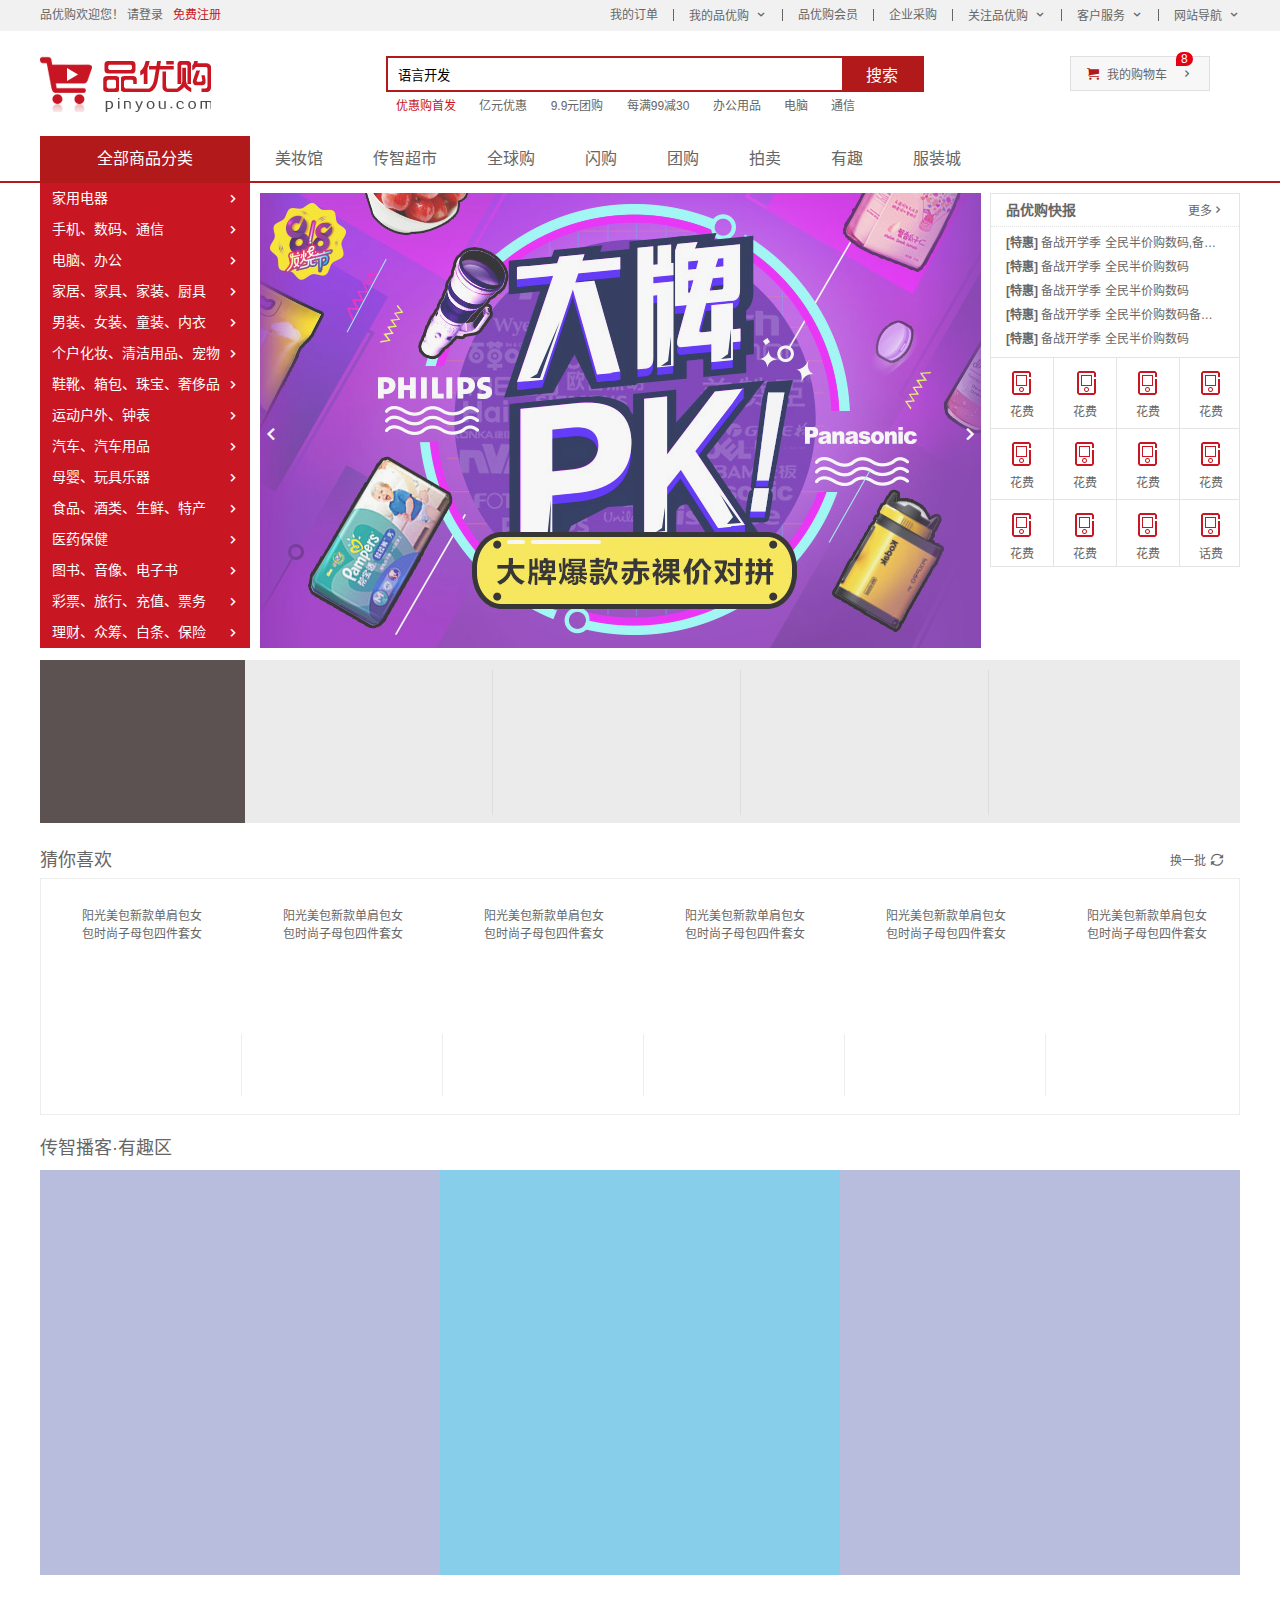
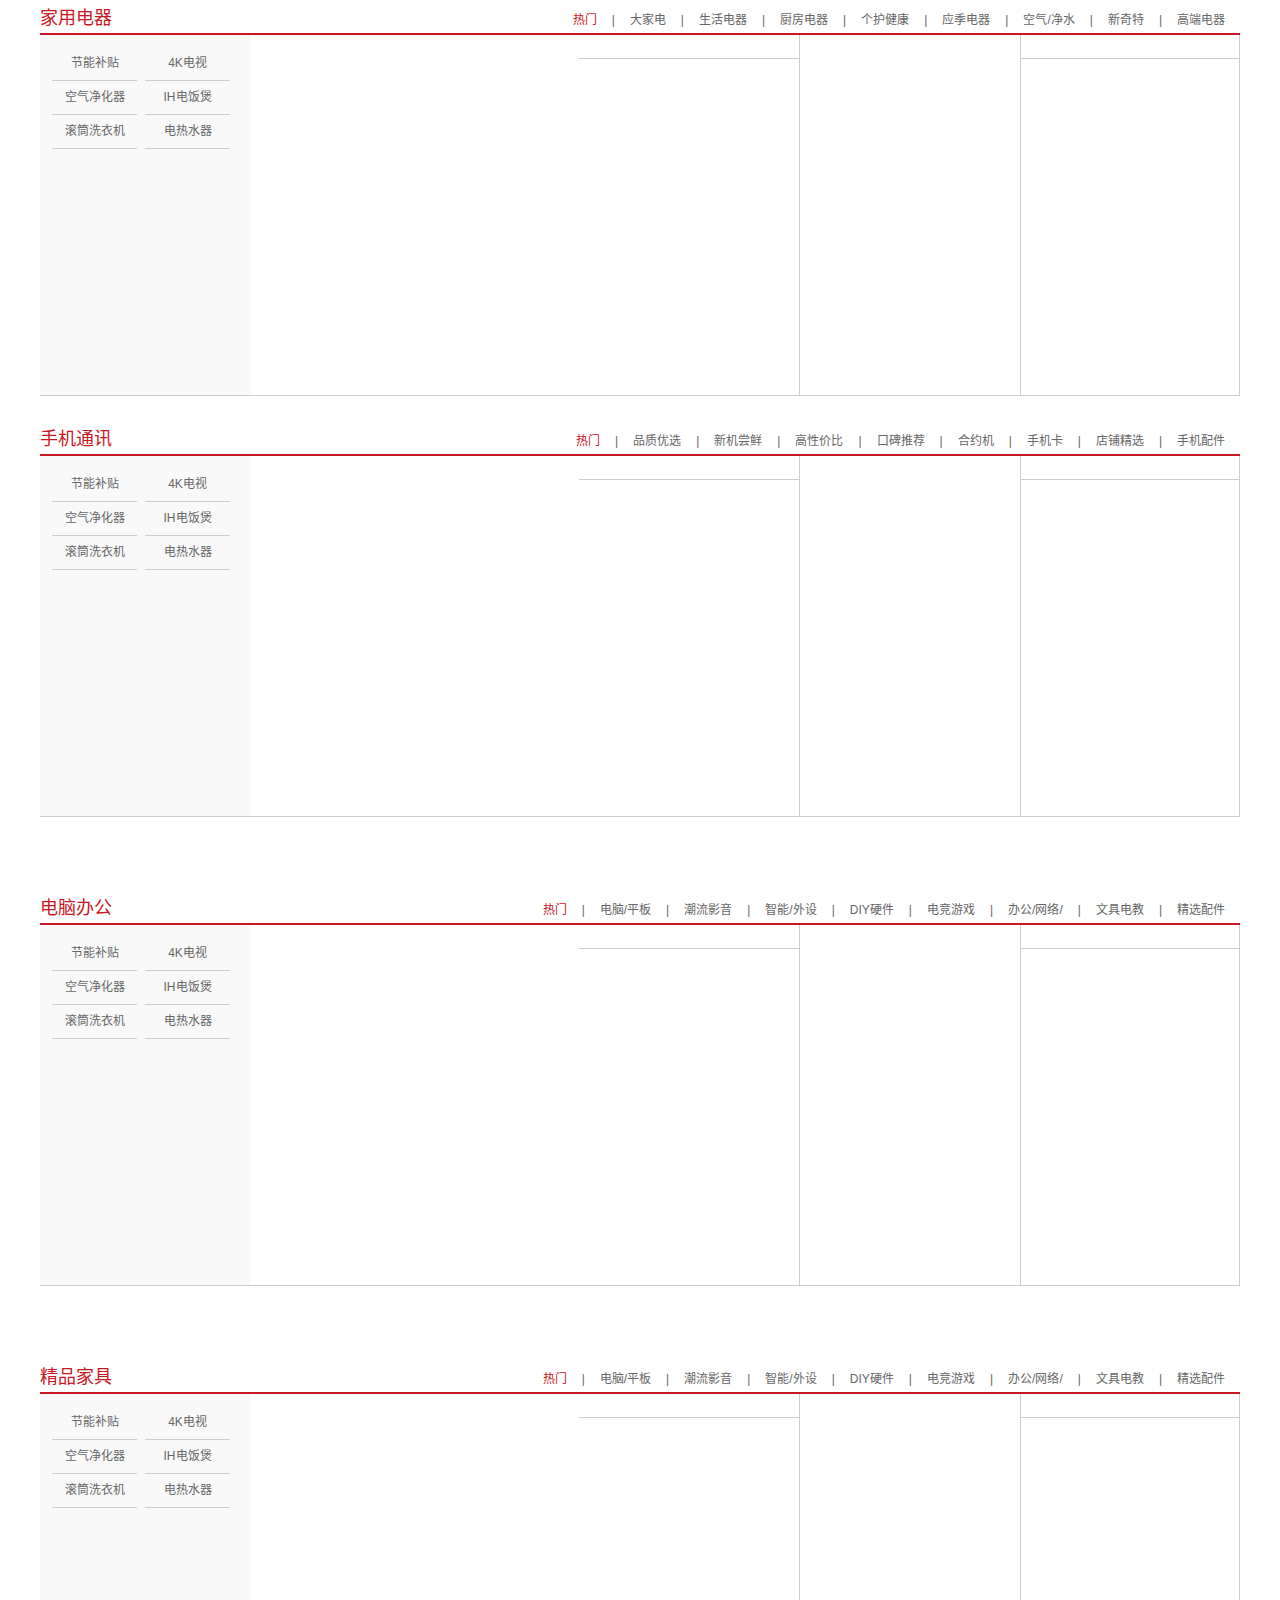
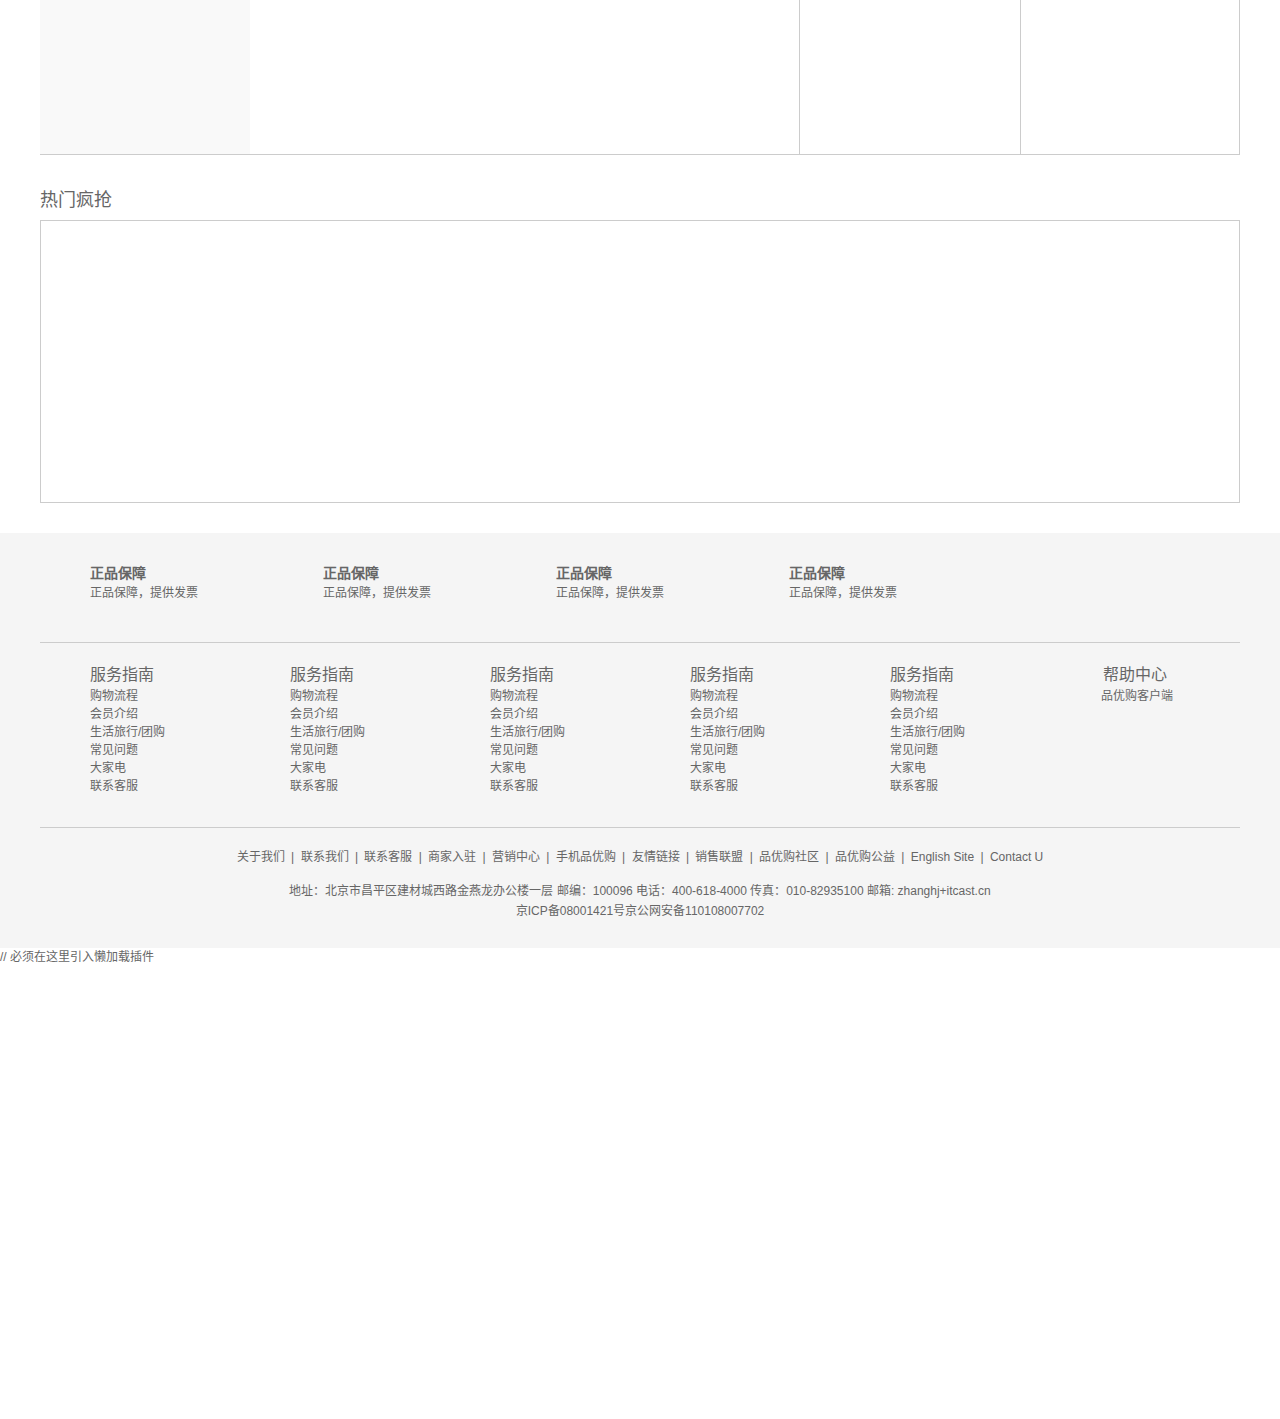
<file: shopping/index.html>
<!DOCTYPE html>
<html lang="zh-CN">
	<head>
		<meta charset="UTF-8" />
		<meta http-equiv="X-UA-Compatible" content="IE=edge" />
		<meta name="viewport" content="width=device-width, initial-scale=1.0" />
		<title>品优购商城-综合网购首选-正品低价、品质保障、配送及时、轻松购物！</title>
		<!-- 网站说明 -->
		<meta
			name="description"
			content="品优购商城-专业的综合网上购物商城,销售家电、数码通讯、电脑、家居百货、服装服饰、母婴、图书、食品等数万个品牌优质商品.便捷、诚信的服务，为您提供愉悦的网上购物体验!"
		/>
		<!-- 关键字 -->
		<meta
			name=" keywords"
			content="网上购物,网上商城,手机,笔记本,电脑,MP3,CD,VCD,DV,相机,数码,配
      件,手表,存储卡,京东"
		/>
		<!-- 引入favicon图标 -->
		<link rel="shortcut icon" href=" favicon.ico" />
		<!-- 引入我们初始化样式文件 -->
		<link rel="stylesheet" href="css/base.css" />
		<!-- 引入我们的公共的样式 -->
		<link rel="stylesheet" href="css/common.css" />
		<!-- 引入我们index.css文件 -->
		<link rel="stylesheet" href="css/index.css" />
		<script src="js/jquery.min.js"></script>
		<script src="js/index.js"></script>
	</head>
	<body>
		<!-- 快捷导航模块开始 -->
		<section class="shortcut">
			<div class="w">
				<div class="fl">
					<ul>
						<li>品优购欢迎您！&nbsp;</li>
						<li>
							<a href="login.html">请登录</a> &nbsp;
							<a href="register.html" class="style_red">免费注册</a>
						</li>
					</ul>
				</div>
				<div class="fr">
					<ul>
						<li>我的订单</li>
						<li></li>
						<li class="arrow-icon">我的品优购</li>
						<li></li>
						<li>品优购会员</li>
						<li></li>
						<li>企业采购</li>
						<li></li>
						<li class="arrow-icon">关注品优购</li>
						<li></li>
						<li class="arrow-icon">客户服务</li>
						<li></li>
						<li class="arrow-icon">网站导航</li>
					</ul>
				</div>
			</div>
		</section>
		<!-- 快捷导航模块结束 -->
		<!-- 头部header模块制作开始 -->
		<header class="header w">
			<!-- logo模块 -->
			<div class="logo">
				<h1><a href="index.html" title="品优购商城">品优购商城</a></h1>
			</div>
			<!-- search搜索模块 -->
			<div class="search">
				<input type="search" name="" id="search" value="语言开发" />
				<button>搜索</button>
			</div>
			<!-- hotwords模块制作 -->
			<div class="hotwords">
				<a href="#" class="style_red">优惠购首发</a>
				<a href="#">亿元优惠</a>
				<a href="#">9.9元团购</a>
				<a href="#">每满99减30</a>
				<a href="#">办公用品</a>
				<a href="#">电脑</a>
				<a href="#">通信</a>
			</div>
			<!-- 购物车模块 -->
			<div class="shopcar">
				我的购物车
				<i class="count">8</i>
			</div>
		</header>
		<!-- 头部header模块制作结束 -->
		<!-- nav模块制作开始 -->
		<nav class="nav">
			<div class="w">
				<div class="dropdown">
					<div class="dt">全部商品分类</div>
					<div class="dd">
						<ul>
							<li><a href="#">家用电器</a></li>
							<li><a href="list.html">手机、</a><a href="#">数码、</a><a href="#">通信</a></li>
							<li><a href="#">电脑、办公</a></li>
							<li><a href="#">家居、家具、家装、厨具</a></li>
							<li><a href="#">男装、女装、童装、内衣</a></li>
							<li><a href="#">个户化妆、清洁用品、宠物</a></li>
							<li><a href="#">鞋靴、箱包、珠宝、奢侈品</a></li>
							<li><a href="#">运动户外、钟表</a></li>
							<li><a href="#">汽车、汽车用品</a></li>
							<li><a href="#">母婴、玩具乐器</a></li>
							<li><a href="#">食品、酒类、生鲜、特产</a></li>
							<li><a href="#">医药保健</a></li>
							<li><a href="#">图书、音像、电子书</a></li>
							<li><a href="#">彩票、旅行、充值、票务</a></li>
							<li><a href="#">理财、众筹、白条、保险</a></li>
						</ul>
					</div>
				</div>
				<div class="navitems">
					<ul>
						<li><a href="#">美妆馆 </a></li>
						<li><a href="#">传智超市</a></li>
						<li><a href="#">全球购</a></li>
						<li><a href="#">闪购</a></li>
						<li><a href="#">团购</a></li>
						<li><a href="#">拍卖</a></li>
						<li><a href="#">有趣</a></li>
						<li><a href="#">服装城</a></li>
					</ul>
				</div>
			</div>
		</nav>
		<!-- nav模块制作结束 -->
		<!-- 首页专有模块 main start -->
		<div class="w">
			<div class="main">
				<div class="focus">
					<ul>
						<li><img data-lazy-src="upload/focus.png" alt="" /></li>
					</ul>
				</div>
				<div class="newsflash">
					<div class="news">
						<div class="news-hd">
							<h5>品优购快报</h5>
							<a href="#" class="more">更多</a>
						</div>
						<div class="news-bd">
							<ul>
								<li>
									<ba href="#"><strong>[特惠]</strong> 备战开学季 全民半价购数码,备战开学季 全民半价购数码</ba>
								</li>
								<li>
									<ba href="#"><strong>[特惠]</strong> 备战开学季 全民半价购数码</ba>
								</li>
								<li>
									<ba href="#"><strong>[特惠]</strong> 备战开学季 全民半价购数码</ba>
								</li>
								<li>
									<ba href="#"><strong>[特惠]</strong> 备战开学季 全民半价购数码备战开学季 全民半价购数码</ba>
								</li>
								<li>
									<ba href="#"><strong>[特惠]</strong> 备战开学季 全民半价购数码</ba>
								</li>
							</ul>
						</div>
					</div>
					<div class="lifeservice">
						<ul>
							<li>
								<i></i>
								<p>花费</p>
							</li>
							<li>
								<img data-lazy-src="images/down.jpg" alt="" />
								<i></i>
								<p>花费</p>
							</li>
							<li>
								<i></i>
								<p>花费</p>
							</li>
							<li>
								<i></i>
								<p>花费</p>
							</li>
							<li>
								<i></i>
								<p>花费</p>
							</li>
							<li>
								<i></i>
								<p>花费</p>
							</li>
							<li>
								<i></i>
								<p>花费</p>
							</li>
							<li>
								<i></i>
								<p>花费</p>
							</li>
							<li>
								<i></i>
								<p>花费</p>
							</li>
							<li>
								<i></i>
								<p>花费</p>
							</li>
							<li>
								<i></i>
								<p>花费</p>
							</li>
							<li>
								<i></i>
								<p>话费</p>
							</li>
						</ul>
					</div>
					<div class="bargain">
						<img data-lazy-src="upload/bargain_03.jpg" alt="" />
					</div>
				</div>
			</div>
		</div>
		<!-- 首页专有模块 main end -->
		<!-- 推荐模块制作 start -->
		<div class="w recom">
			<div class="recom_hd">
				<img data-lazy-src="images/recom.png" alt="" />
			</div>
			<div class="recom_bd">
				<ul>
					<li><img data-lazy-src="upload/recom_o3.png" alt="" /></li>
					<li><img data-lazy-src="upload/recom_o3.png" alt="" /></li>
					<li><img data-lazy-src="upload/recom_o3.png" alt="" /></li>
					<li><img data-lazy-src="upload/recom_o3.png" alt="" /></li>
				</ul>
			</div>
		</div>
		<!-- 推荐模块制作 end -->
		<!-- 猜你喜欢模块制作 start -->
		<div class="w likes">
			<div class="likes_hd">
				<h5>猜你喜欢</h5>
				<a href="#">换一批</a>
			</div>
			<div class="likes_bd">
				<ul>
					<li>
						<img data-lazy-src="upload/likes_01.png" alt="" />
						<p>阳光美包新款单肩包女<br />包时尚子母包四件套女</p>
						<img data-lazy-src="upload/price.png" class="price" alt="" />
					</li>
					<li>
						<img data-lazy-src="upload/likes_01.png" alt="" />
						<p>阳光美包新款单肩包女<br />包时尚子母包四件套女</p>
						<img data-lazy-src="upload/price.png" class="price" alt="" />
					</li>
					<li>
						<img data-lazy-src="upload/likes_01.png" alt="" />
						<p>阳光美包新款单肩包女<br />包时尚子母包四件套女</p>
						<img data-lazy-src="upload/price.png" class="price" alt="" />
					</li>
					<li>
						<img data-lazy-src="upload/likes_01.png" alt="" />
						<p>阳光美包新款单肩包女<br />包时尚子母包四件套女</p>
						<img data-lazy-src="upload/price.png" class="price" alt="" />
					</li>
					<li>
						<img data-lazy-src="upload/likes_01.png" alt="" />
						<p>阳光美包新款单肩包女<br />包时尚子母包四件套女</p>
						<img data-lazy-src="upload/price.png" class="price" alt="" />
					</li>
					<li>
						<img data-lazy-src="upload/likes_01.png" alt="" />
						<p>阳光美包新款单肩包女<br />包时尚子母包四件套女</p>
						<img data-lazy-src="upload/price.png" class="price" alt="" />
					</li>
				</ul>
			</div>
		</div>
		<!-- 猜你喜欢模块制作 end -->
		<!-- 兴趣区制作 start -->
		<div class="w intere">
			<div class="intere_hd">
				<p>传智播客·有趣区</p>
			</div>
			<div class="intere_bd">
				<ul>
					<li>
						<img data-lazy-src="upload/intere_01.png" alt="" />
					</li>
					<li>
						<img data-lazy-src="upload/intere_01.png" alt="" />
					</li>
					<li>
						<img data-lazy-src="upload/intere_01.png" alt="" />
					</li>
				</ul>
			</div>
		</div>
		<!-- 兴趣区制作 end -->
		<!-- 楼层区域制作 start -->
		<div class="floor">
			<!-- 1楼家用电器楼层 -->
			<div class="w w1 jiadian">
				<div class="box_hd">
					<h3>家用电器</h3>
					<div class="tab_list">
						<ul>
							<li><a href="#" class="style_red">热门</a>|</li>
							<li><a href="#">大家电</a>|</li>
							<li><a href="#">生活电器</a>|</li>
							<li><a href="#">厨房电器</a>|</li>
							<li><a href="#">个护健康</a>|</li>
							<li><a href="#">应季电器</a>|</li>
							<li><a href="#">空气/净水</a>|</li>
							<li><a href="#">新奇特</a>|</li>
							<li><a href="#">高端电器</a></li>
						</ul>
					</div>
				</div>
				<div class="box_bd">
					<div class="tab_content">
						<div class="tab_list_item">
							<div class="col_210">
								<ul>
									<li><a href="#">节能补贴</a></li>
									<li><a href="#">4K电视</a></li>
									<li><a href="#">空气净化器</a></li>
									<li><a href="#">IH电饭煲</a></li>
									<li><a href="#">滚筒洗衣机</a></li>
									<li><a href="#">电热水器</a></li>
								</ul>
								<a href="#">
									<img data-lazy-src="upload/floor-1-1.png" alt="" />
								</a>
							</div>
							<div class="col_329">
								<a href="#"><img data-lazy-src="upload/floor-1-2.png" alt="" /></a>
							</div>
							<div class="col_221 style_221_1">
								<a href="#" class="bb"><img data-lazy-src="upload/floor-1-3.png" alt="" /></a>
								<a href="#"><img data-lazy-src="upload/floor-1-4.png" alt="" /></a>
							</div>
							<div class="col_221 style_221_2">
								<a href="#"><img data-lazy-src="upload/floor-1-5.png" alt="" /></a>
							</div>
							<div class="col_219">
								<a href="#" class="bb"><img data-lazy-src="upload/floor-1-6.png" alt="" /></a>
								<a href="#"><img data-lazy-src="upload/floor-1-7.png" alt="" /></a>
							</div>
						</div>
					</div>
				</div>
			</div>
			<!-- 2楼家用手机通讯楼层-->
			<div class="w w1 shouji">
				<div class="box_hd">
					<h3>手机通讯</h3>
					<div class="tab_list">
						<ul>
							<li><a href="#" class="style_red">热门</a>|</li>
							<li><a href="#">品质优选</a>|</li>
							<li><a href="#">新机尝鲜</a>|</li>
							<li><a href="#">高性价比</a>|</li>
							<li><a href="#">口碑推荐</a>|</li>
							<li><a href="#">合约机</a>|</li>
							<li><a href="#">手机卡</a>|</li>
							<li><a href="#">店铺精选</a>|</li>
							<li><a href="#">手机配件</a></li>
						</ul>
					</div>
				</div>
				<div class="box_bd">
					<div class="tab_content">
						<div class="tab_list_item">
							<div class="col_210">
								<ul>
									<li><a href="#">节能补贴</a></li>
									<li><a href="#">4K电视</a></li>
									<li><a href="#">空气净化器</a></li>
									<li><a href="#">IH电饭煲</a></li>
									<li><a href="#">滚筒洗衣机</a></li>
									<li><a href="#">电热水器</a></li>
								</ul>
								<a href="#">
									<img data-lazy-src="upload/floor-2-1.png" class="" alt="" />
								</a>
							</div>
							<div class="col_329">
								<a href="#" class="floor-2"><img data-lazy-src="upload/floor-2-2.png" alt="" /></a>
							</div>
							<div class="col_221 style_221_1">
								<a href="#" class="bb"><img data-lazy-src="upload/floor-2-3.png" alt="" /></a>
								<a href="#"><img data-lazy-src="upload/floor-2-4.png" alt="" /></a>
							</div>
							<div class="col_221 style_221_2">
								<a href="#"><img data-lazy-src="upload/floor-2-5.png" alt="" /></a>
							</div>
							<div class="col_219">
								<a href="#" class="bb"><img data-lazy-src="upload/floor-2-6.png" alt="" /></a>
								<a href="#" class="br"><img data-lazy-src="upload/floor-2-7.png" alt="" /></a>
							</div>
						</div>
					</div>
				</div>
			</div>
			<!-- 品牌支持 report-1 模块制作start -->
			<div class="w report">
				<img data-lazy-src="images/report-1.png" alt="" />
			</div>
			<!-- 品牌支持 report-1 模块制作end -->
			<!-- 3楼家用电脑楼层-->
			<div class="w w1 diannao">
				<div class="box_hd">
					<h3>电脑办公</h3>
					<div class="tab_list">
						<ul>
							<li><a href="#" class="style_red">热门</a>|</li>
							<li><a href="#">电脑/平板</a>|</li>
							<li><a href="#">潮流影音</a>|</li>
							<li><a href="#">智能/外设</a>|</li>
							<li><a href="#">DIY硬件</a>|</li>
							<li><a href="#">电竞游戏</a>|</li>
							<li><a href="#">办公/网络/</a>|</li>
							<li><a href="#">文具电教</a>|</li>
							<li><a href="#">精选配件</a></li>
						</ul>
					</div>
				</div>
				<div class="box_bd">
					<div class="tab_content">
						<div class="tab_list_item">
							<div class="col_210">
								<ul>
									<li><a href="#">节能补贴</a></li>
									<li><a href="#">4K电视</a></li>
									<li><a href="#">空气净化器</a></li>
									<li><a href="#">IH电饭煲</a></li>
									<li><a href="#">滚筒洗衣机</a></li>
									<li><a href="#">电热水器</a></li>
								</ul>
								<a href="#">
									<img data-lazy-src="upload/floor-3-1.png" alt="" />
								</a>
							</div>
							<div class="col_329">
								<a href="#"><img data-lazy-src="upload/floor-3-2.png" alt="" /></a>
							</div>
							<div class="col_221 style_221_1">
								<a href="#" class="bb"><img data-lazy-src="upload/floor-3-3.png" alt="" /></a>
								<a href="#"><img data-lazy-src="upload/floor-3-4.png" alt="" /></a>
							</div>
							<div class="col_221 style_221_2">
								<a href="#"><img data-lazy-src="upload/floor-3-5.png" alt="" /></a>
							</div>
							<div class="col_219">
								<a href="#" class="bb"><img data-lazy-src="upload/floor-3-6.png" alt="" /></a>
								<a href="#" class="br"><img data-lazy-src="upload/floor-3-7.png" alt="" /></a>
							</div>
						</div>
					</div>
				</div>
			</div>
			<!-- 品牌支持 report-2 模块制作start -->
			<div class="w report">
				<img data-lazy-src="images/report-2.png" alt="" />
			</div>
			<!-- 品牌支持 report-2 模块制作end -->

			<div class="w w1 diannao">
				<div class="box_hd">
					<h3>精品家具</h3>
					<div class="tab_list">
						<ul>
							<li><a href="#" class="style_red">热门</a>|</li>
							<li><a href="#">电脑/平板</a>|</li>
							<li><a href="#">潮流影音</a>|</li>
							<li><a href="#">智能/外设</a>|</li>
							<li><a href="#">DIY硬件</a>|</li>
							<li><a href="#">电竞游戏</a>|</li>
							<li><a href="#">办公/网络/</a>|</li>
							<li><a href="#">文具电教</a>|</li>
							<li><a href="#">精选配件</a></li>
						</ul>
					</div>
				</div>
				<div class="box_bd">
					<div class="tab_content">
						<div class="tab_list_item">
							<div class="col_210">
								<ul>
									<li><a href="#">节能补贴</a></li>
									<li><a href="#">4K电视</a></li>
									<li><a href="#">空气净化器</a></li>
									<li><a href="#">IH电饭煲</a></li>
									<li><a href="#">滚筒洗衣机</a></li>
									<li><a href="#">电热水器</a></li>
								</ul>
								<a href="#">
									<img data-lazy-src="upload/floor-3-1.png" alt="" />
								</a>
							</div>
							<div class="col_329">
								<a href="#"><img data-lazy-src="upload/floor-3-2.png" alt="" /></a>
							</div>
							<div class="col_221 style_221_1">
								<a href="#" class="bb"><img data-lazy-src="upload/floor-3-3.png" alt="" /></a>
								<a href="#"><img data-lazy-src="upload/floor-3-4.png" alt="" /></a>
							</div>
							<div class="col_221 style_221_2">
								<a href="#"><img data-lazy-src="upload/floor-3-5.png" alt="" /></a>
							</div>
							<div class="col_219">
								<a href="#" class="bb"><img data-lazy-src="upload/floor-3-6.png" alt="" /></a>
								<a href="#" class="br"><img data-lazy-src="upload/floor-3-7.png" alt="" /></a>
							</div>
						</div>
					</div>
				</div>
			</div>

			<!-- 热门hot模块制作start -->
			<div class="w hots">
				<div class="hots_hd">热门疯抢</div>
				<div class="hots_bd">
					<a href="#"><img data-lazy-src="upload/hots_bd.png" alt="" /></a>
				</div>
			</div>
			<!-- 热门hot模块制作end -->
		</div>
		<!-- 楼层区域制作 end -->
		<!-- 固定电梯导航 -->
		<div class="fixedtool">
			<ul>
				<li class="current">家用电器</li>
				<li>手机通讯</li>
				<li>电脑办公</li>
				<li>精品家具</li>
			</ul>
		</div>
		<!-- 底部模块的制作start -->
		<footer class="footer">
			<div class="w">
				<div class="mod_service">
					<ul>
						<li>
							<h5></h5>
							<div class="service_txt">
								<h4>正品保障</h4>
								<p>正品保障，提供发票</p>
							</div>
						</li>
						<li>
							<h5></h5>
							<div class="service_txt">
								<h4>正品保障</h4>
								<p>正品保障，提供发票</p>
							</div>
						</li>
						<li>
							<h5></h5>
							<div class="service_txt">
								<h4>正品保障</h4>
								<p>正品保障，提供发票</p>
							</div>
						</li>
						<li>
							<h5></h5>
							<div class="service_txt">
								<h4>正品保障</h4>
								<p>正品保障，提供发票</p>
							</div>
						</li>
					</ul>
				</div>
				<div class="mod_help">
					<dl>
						<dt>服务指南</dt>
						<dd><a href="#">购物流程</a></dd>
						<dd><a href="#">会员介绍</a></dd>
						<dd><a href="#">生活旅行/团购</a></dd>
						<dd><a href="#">常见问题</a></dd>
						<dd><a href="#">大家电</a></dd>
						<dd><a href="#">联系客服</a></dd>
					</dl>
					<dl>
						<dt>服务指南</dt>
						<dd><a href="#">购物流程</a></dd>
						<dd><a href="#">会员介绍</a></dd>
						<dd><a href="#">生活旅行/团购</a></dd>
						<dd><a href="#">常见问题</a></dd>
						<dd><a href="#">大家电</a></dd>
						<dd><a href="#">联系客服</a></dd>
					</dl>
					<dl>
						<dt>服务指南</dt>
						<dd><a href="#">购物流程</a></dd>
						<dd><a href="#">会员介绍</a></dd>
						<dd><a href="#">生活旅行/团购</a></dd>
						<dd><a href="#">常见问题</a></dd>
						<dd><a href="#">大家电</a></dd>
						<dd><a href="#">联系客服</a></dd>
					</dl>
					<dl>
						<dt>服务指南</dt>
						<dd><a href="#">购物流程</a></dd>
						<dd><a href="#">会员介绍</a></dd>
						<dd><a href="#">生活旅行/团购</a></dd>
						<dd><a href="#">常见问题</a></dd>
						<dd><a href="#">大家电</a></dd>
						<dd><a href="#">联系客服</a></dd>
					</dl>
					<dl>
						<dt>服务指南</dt>
						<dd><a href="#">购物流程</a></dd>
						<dd><a href="#">会员介绍</a></dd>
						<dd><a href="#">生活旅行/团购</a></dd>
						<dd><a href="#">常见问题</a></dd>
						<dd><a href="#">大家电</a></dd>
						<dd><a href="#">联系客服</a></dd>
					</dl>
					<dl>
						<dt>帮助中心</dt>
						<dd>
							<img data-lazy-src="images/wx_cz.jpg" alt="" />
							品优购客户端
						</dd>
					</dl>
				</div>
				<div class="mod_copyright">
					<div class="links">
						<a href="#">关于我们</a> | <a href="#">联系我们</a> | <a href="#">联系客服</a> | <a href="#">商家入驻</a> |
						<a href="#">营销中心</a> | <a href="#">手机品优购</a> | <a href="#">友情链接 </a>|
						<a href="#">销售联盟</a> | <a href="#">品优购社区</a> | <a href="#">品优购公益</a> |
						<a href="#">English Site</a> |<a href="#"> Contact U</a>
					</div>
					<div class="copyright">
						地址：北京市昌平区建材城西路金燕龙办公楼一层 邮编：100096 电话：400-618-4000 传真：010-82935100 邮箱:
						zhanghj+itcast.cn <br />
						京ICP备08001421号京公网安备110108007702
					</div>
				</div>
			</div>
		</footer>
		<!-- 底部模块的制作end -->
		// 必须在这里引入懒加载插件
		<script src="js/EasyLazyload.min.js"></script>
		<script>
			lazyLoadInit({
				showTime: 1100,
				onLoadBackEnd: function (i, e) {
					console.log('onLoadBackEnd:' + i);
				},
				onLoadBackStart: function (i, e) {
					console.log('onLoadBackStart:' + i);
				},
			});
		</script>
	</body>
</html>
</file>
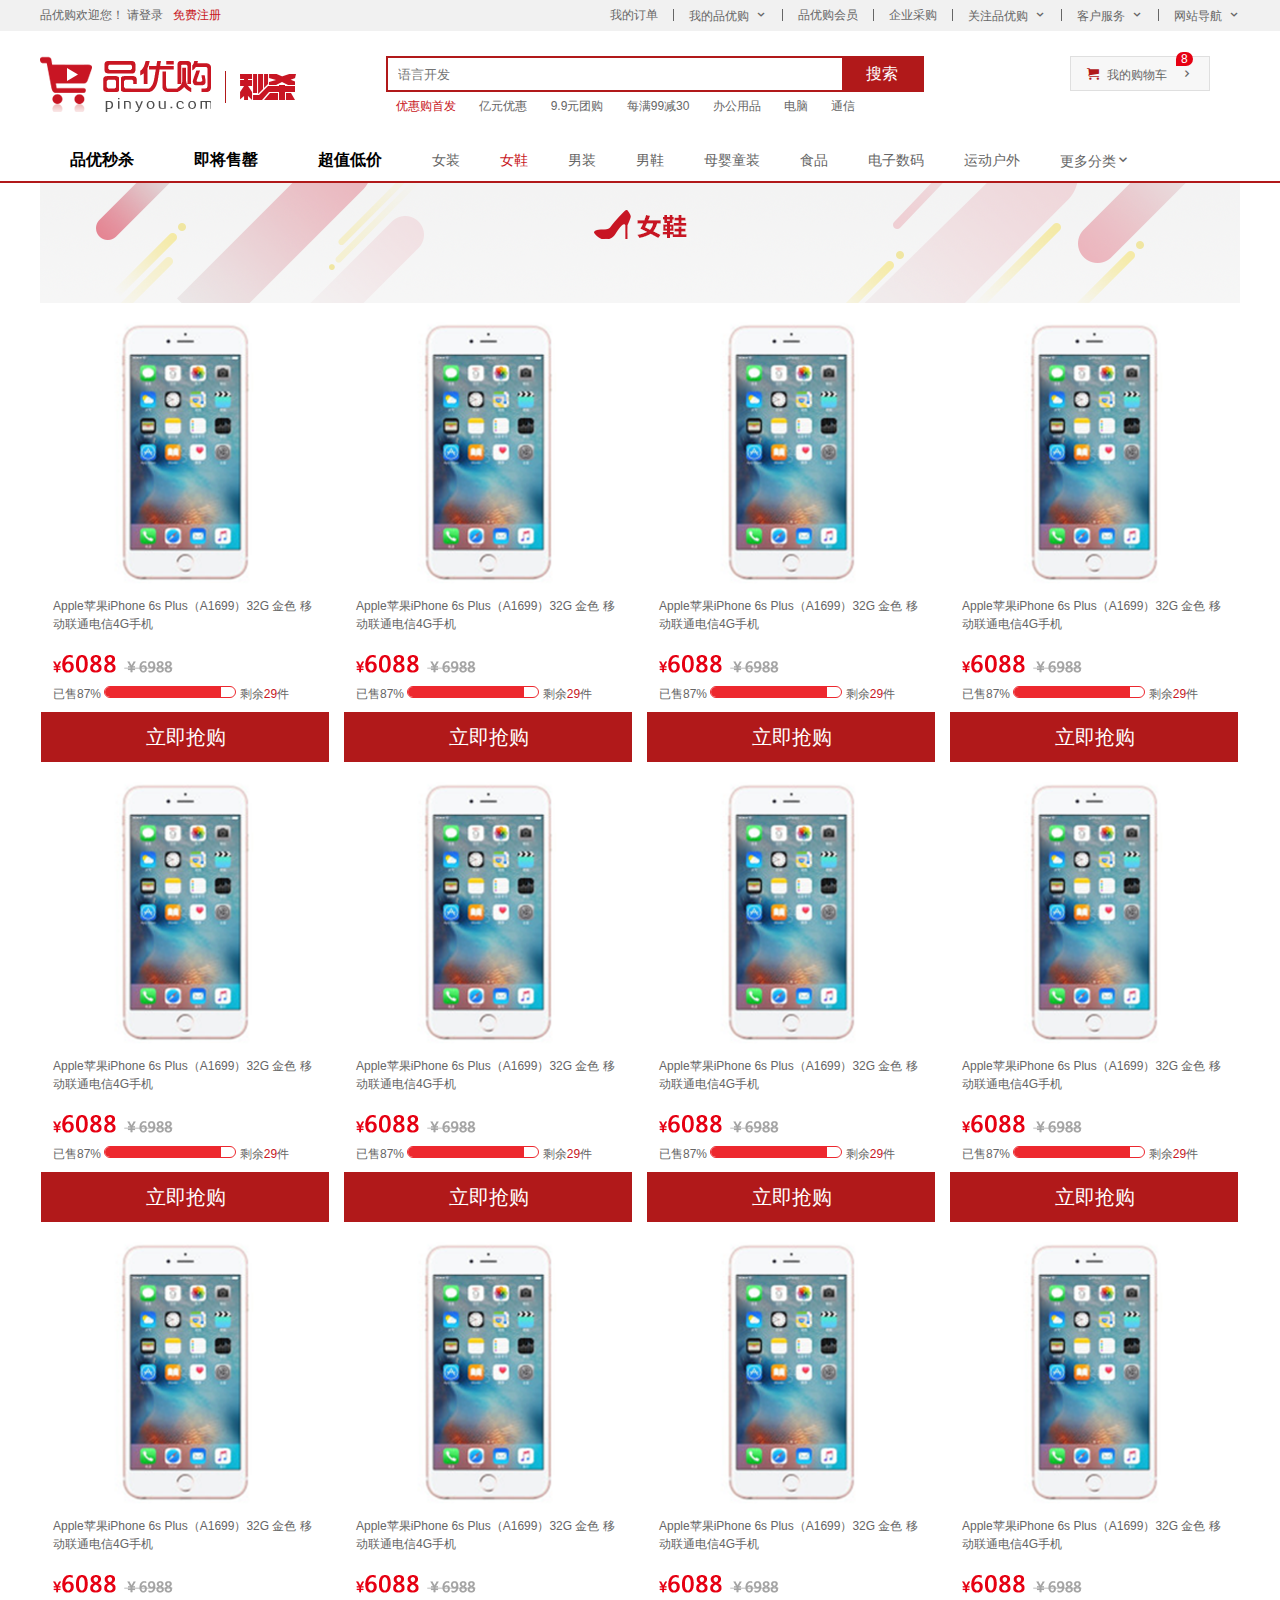
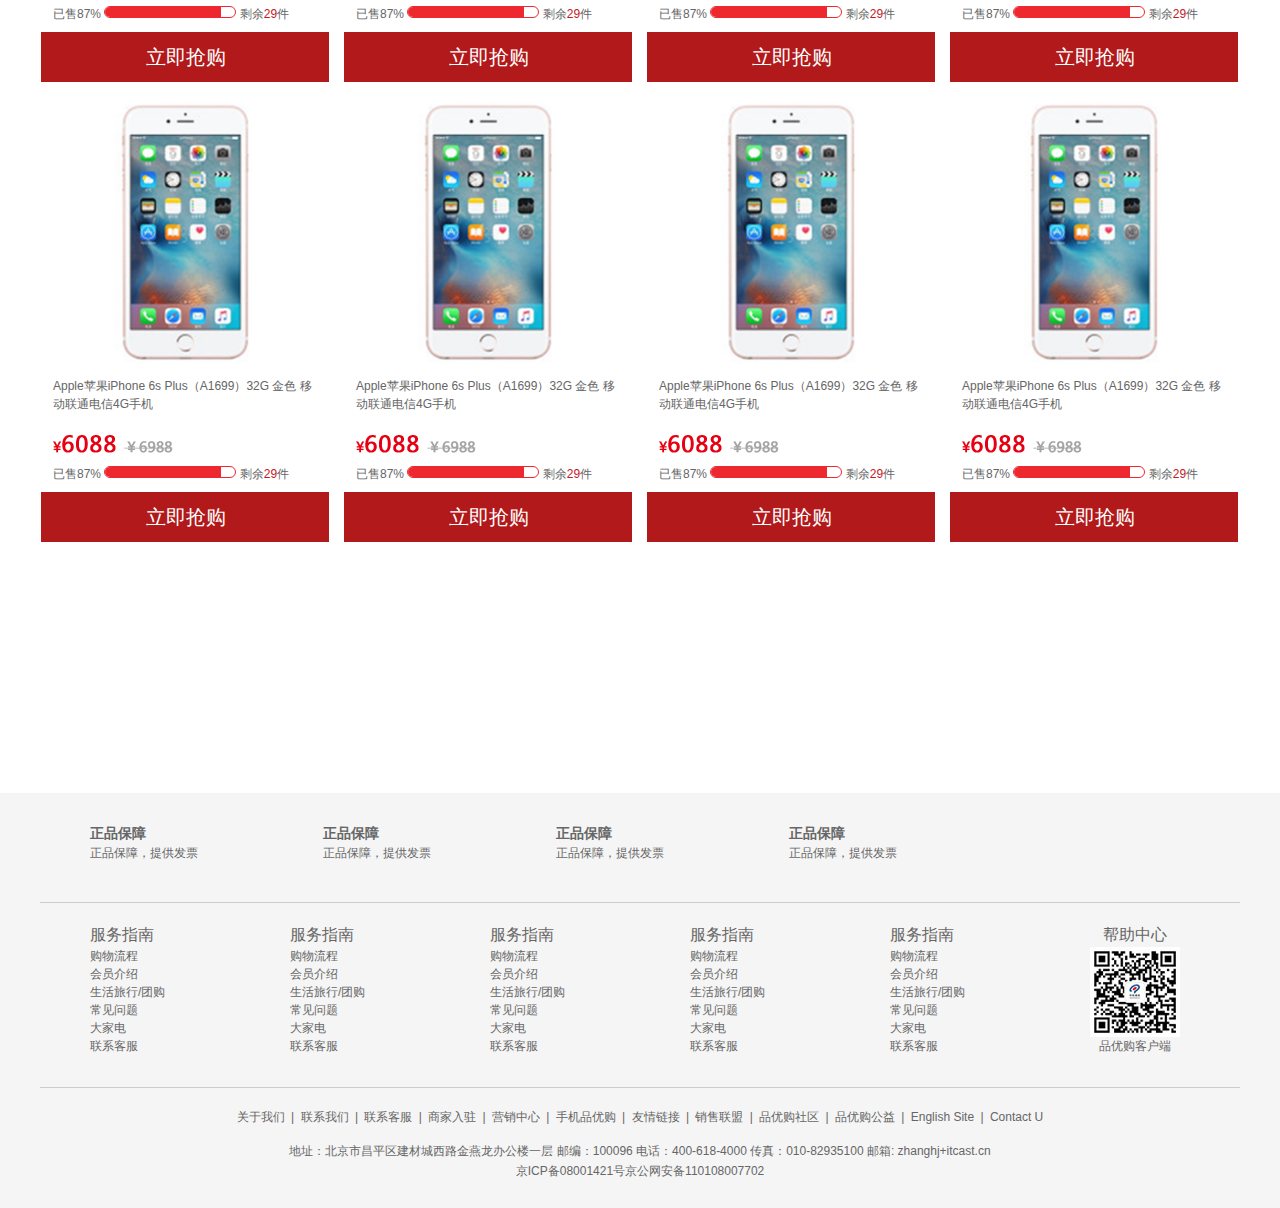
<file: shopping/list.html>
<!DOCTYPE html>
<html lang="en">
  <head>
    <meta charset="UTF-8" />
    <meta http-equiv="X-UA-Compatible" content="IE=edge" />
    <meta name="viewport" content="width=device-width, initial-scale=1.0" />
    <title>列表页-综合网购首选-正品低价、品质保障、配送及时、轻松购物！</title>
    <!-- 网站说明 -->
    <meta
      name="description"
      content="品优购商城-专业的综合网上购物商城,销售家电、数码通讯、电脑、家居百货、服装服饰、母婴、图书、食品等数万个品牌优质商品.便捷、诚信的服务，为您提供愉悦的网上购物体验!"
    />
    <!-- 关键字 -->
    <meta
      name=" keywords"
      content="网上购物,网上商城,手机,笔记本,电脑,MP3,CD,VCD,DV,相机,数码,配
      件,手表,存储卡,京东"
    />
    <!-- 引入favicon图标 -->
    <link rel="shortcut icon" href=" favicon.ico" />
    <!-- 引入我们初始化样式文件 -->
    <link rel="stylesheet" href="css/base.css" />
    <!-- 引入我们的公共的样式 -->
    <link rel="stylesheet" href="css/common.css" />
    <!-- 引入我们列表页的css文件 -->
    <link rel="stylesheet" href="css/list.css" />
  </head>
  <body>
    <!-- 快捷导航模块开始 -->
    <section class="shortcut">
      <div class="w">
        <div class="fl">
          <ul>
            <li>品优购欢迎您！&nbsp;</li>
            <li>
              <a href="#">请登录</a> &nbsp;
              <a href="#" class="style_red">免费注册</a>
            </li>
          </ul>
        </div>
        <div class="fr">
          <ul>
            <li>我的订单</li>
            <li></li>
            <li class="arrow-icon">我的品优购</li>
            <li></li>
            <li>品优购会员</li>
            <li></li>
            <li>企业采购</li>
            <li></li>
            <li class="arrow-icon">关注品优购</li>
            <li></li>
            <li class="arrow-icon">客户服务</li>
            <li></li>
            <li class="arrow-icon">网站导航</li>
          </ul>
        </div>
      </div>
    </section>
    <!-- 快捷导航模块结束 -->
    <!-- 头部header模块制作开始 -->
    <header class="header w">
      <!-- logo模块 -->
      <div class="logo">
        <h1><a href="index.html" title="品优购商城">品优购商城</a></h1>
      </div>
      <!-- 列表页的秒杀模块 -->
      <div class="sk">
        <img src="images/sk.png" alt="" />
      </div>
      <!-- search搜索模块 -->
      <div class="search">
        <input type="search" name="" id="" placeholder="语言开发" />
        <button>搜索</button>
      </div>
      <!-- hotwords模块制作 -->
      <div class="hotwords">
        <a href="#" class="style_red">优惠购首发</a>
        <a href="#">亿元优惠</a>
        <a href="#">9.9元团购</a>
        <a href="#">每满99减30</a>
        <a href="#">办公用品</a>
        <a href="#">电脑</a>
        <a href="#">通信</a>
      </div>
      <!-- 购物车模块 -->
      <div class="shopcar">
        我的购物车
        <i class="count">8</i>
      </div>
    </header>
    <!-- 头部header模块制作结束 -->
    <!-- nav模块制作开始 -->
    <nav class="nav">
      <div class="w">
        <div class="sk_list">
          <ul>
            <li><a href="#">品优秒杀</a></li>
            <li><a href="#">即将售罄</a></li>
            <li><a href="#">超值低价</a></li>
          </ul>
        </div>
        <div class="sk_con">
          <ul>
            <li><a href="#">女装</a></li>
            <li><a href="#" class="style_red">女鞋</a></li>
            <li><a href="#">男装</a></li>
            <li><a href="#">男鞋</a></li>
            <li><a href="#">母婴童装</a></li>
            <li><a href="#">食品</a></li>
            <li><a href="#">电子数码</a></li>
            <li><a href="#">运动户外</a></li>
            <li><a href="#">更多分类</a></li>
          </ul>
        </div>
      </div>
    </nav>
    <!-- nav模块制作结束 -->
    <!-- 列表页主体部分 -->
    <div class="w sk_container">
      <div class="sk_hd">
        <img src="upload/bg_03.png" alt="" />
      </div>
      <div class="sk_bd">
        <ul class="clearfix">
          <li>
            <a href="#"><img src="upload/phone.png" alt="" /></a>
            <p>Apple苹果iPhone 6s Plus（A1699）32G 金色 移动联通电信4G手机</p>
            <img src="upload/p_price.png" alt="" />
            <div class="sale">
              <span>已售87%</span> <span class="shengyu"><div></div></span>
              <span>剩余<i class="style_red">29</i>件</span>
            </div>
            <div class="qianggou">
              <a href="#">立即抢购</a>
            </div>
          </li>
          <li>
            <a href="#"><img src="upload/phone.png" alt="" /></a>
            <p>Apple苹果iPhone 6s Plus（A1699）32G 金色 移动联通电信4G手机</p>
            <img src="upload/p_price.png" alt="" />
            <div class="sale">
              <span>已售87%</span> <span class="shengyu"><div></div></span>
              <span>剩余<i class="style_red">29</i>件</span>
            </div>
            <div class="qianggou">
              <a href="#">立即抢购</a>
            </div>
          </li>
          <li>
            <a href="#"><img src="upload/phone.png" alt="" /></a>
            <p>Apple苹果iPhone 6s Plus（A1699）32G 金色 移动联通电信4G手机</p>
            <img src="upload/p_price.png" alt="" />
            <div class="sale">
              <span>已售87%</span> <span class="shengyu"><div></div></span>
              <span>剩余<i class="style_red">29</i>件</span>
            </div>
            <div class="qianggou">
              <a href="#">立即抢购</a>
            </div>
          </li>
          <li>
            <a href="#"><img src="upload/phone.png" alt="" /></a>
            <p>Apple苹果iPhone 6s Plus（A1699）32G 金色 移动联通电信4G手机</p>
            <img src="upload/p_price.png" alt="" />
            <div class="sale">
              <span>已售87%</span> <span class="shengyu"><div></div></span>
              <span>剩余<i class="style_red">29</i>件</span>
            </div>
            <div class="qianggou">
              <a href="#">立即抢购</a>
            </div>
          </li>
          <li>
            <a href="#"><img src="upload/phone.png" alt="" /></a>
            <p>Apple苹果iPhone 6s Plus（A1699）32G 金色 移动联通电信4G手机</p>
            <img src="upload/p_price.png" alt="" />
            <div class="sale">
              <span>已售87%</span> <span class="shengyu"><div></div></span>
              <span>剩余<i class="style_red">29</i>件</span>
            </div>
            <div class="qianggou">
              <a href="#">立即抢购</a>
            </div>
          </li>
          <li>
            <a href="#"><img src="upload/phone.png" alt="" /></a>
            <p>Apple苹果iPhone 6s Plus（A1699）32G 金色 移动联通电信4G手机</p>
            <img src="upload/p_price.png" alt="" />
            <div class="sale">
              <span>已售87%</span> <span class="shengyu"><div></div></span>
              <span>剩余<i class="style_red">29</i>件</span>
            </div>
            <div class="qianggou">
              <a href="#">立即抢购</a>
            </div>
          </li>
          <li>
            <a href="#"><img src="upload/phone.png" alt="" /></a>
            <p>Apple苹果iPhone 6s Plus（A1699）32G 金色 移动联通电信4G手机</p>
            <img src="upload/p_price.png" alt="" />
            <div class="sale">
              <span>已售87%</span> <span class="shengyu"><div></div></span>
              <span>剩余<i class="style_red">29</i>件</span>
            </div>
            <div class="qianggou">
              <a href="#">立即抢购</a>
            </div>
          </li>
          <li>
            <a href="#"><img src="upload/phone.png" alt="" /></a>
            <p>Apple苹果iPhone 6s Plus（A1699）32G 金色 移动联通电信4G手机</p>
            <img src="upload/p_price.png" alt="" />
            <div class="sale">
              <span>已售87%</span> <span class="shengyu"><div></div></span>
              <span>剩余<i class="style_red">29</i>件</span>
            </div>
            <div class="qianggou">
              <a href="#">立即抢购</a>
            </div>
          </li>
          <li>
            <a href="#"><img src="upload/phone.png" alt="" /></a>
            <p>Apple苹果iPhone 6s Plus（A1699）32G 金色 移动联通电信4G手机</p>
            <img src="upload/p_price.png" alt="" />
            <div class="sale">
              <span>已售87%</span> <span class="shengyu"><div></div></span>
              <span>剩余<i class="style_red">29</i>件</span>
            </div>
            <div class="qianggou">
              <a href="#">立即抢购</a>
            </div>
          </li>
          <li>
            <a href="#"><img src="upload/phone.png" alt="" /></a>
            <p>Apple苹果iPhone 6s Plus（A1699）32G 金色 移动联通电信4G手机</p>
            <img src="upload/p_price.png" alt="" />
            <div class="sale">
              <span>已售87%</span> <span class="shengyu"><div></div></span>
              <span>剩余<i class="style_red">29</i>件</span>
            </div>
            <div class="qianggou">
              <a href="#">立即抢购</a>
            </div>
          </li>
          <li>
            <a href="#"><img src="upload/phone.png" alt="" /></a>
            <p>Apple苹果iPhone 6s Plus（A1699）32G 金色 移动联通电信4G手机</p>
            <img src="upload/p_price.png" alt="" />
            <div class="sale">
              <span>已售87%</span> <span class="shengyu"><div></div></span>
              <span>剩余<i class="style_red">29</i>件</span>
            </div>
            <div class="qianggou">
              <a href="#">立即抢购</a>
            </div>
          </li>
          <li>
            <a href="#"><img src="upload/phone.png" alt="" /></a>
            <p>Apple苹果iPhone 6s Plus（A1699）32G 金色 移动联通电信4G手机</p>
            <img src="upload/p_price.png" alt="" />
            <div class="sale">
              <span>已售87%</span> <span class="shengyu"><div></div></span>
              <span>剩余<i class="style_red">29</i>件</span>
            </div>
            <div class="qianggou">
              <a href="#">立即抢购</a>
            </div>
          </li>
          <li>
            <a href="#"><img src="upload/phone.png" alt="" /></a>
            <p>Apple苹果iPhone 6s Plus（A1699）32G 金色 移动联通电信4G手机</p>
            <img src="upload/p_price.png" alt="" />
            <div class="sale">
              <span>已售87%</span> <span class="shengyu"><div></div></span>
              <span>剩余<i class="style_red">29</i>件</span>
            </div>
            <div class="qianggou">
              <a href="#">立即抢购</a>
            </div>
          </li>
          <li>
            <a href="#"><img src="upload/phone.png" alt="" /></a>
            <p>Apple苹果iPhone 6s Plus（A1699）32G 金色 移动联通电信4G手机</p>
            <img src="upload/p_price.png" alt="" />
            <div class="sale">
              <span>已售87%</span> <span class="shengyu"><div></div></span>
              <span>剩余<i class="style_red">29</i>件</span>
            </div>
            <div class="qianggou">
              <a href="#">立即抢购</a>
            </div>
          </li>
          <li>
            <a href="#"><img src="upload/phone.png" alt="" /></a>
            <p>Apple苹果iPhone 6s Plus（A1699）32G 金色 移动联通电信4G手机</p>
            <img src="upload/p_price.png" alt="" />
            <div class="sale">
              <span>已售87%</span> <span class="shengyu"><div></div></span>
              <span>剩余<i class="style_red">29</i>件</span>
            </div>
            <div class="qianggou">
              <a href="#">立即抢购</a>
            </div>
          </li>
          <li>
            <a href="#"><img src="upload/phone.png" alt="" /></a>
            <p>Apple苹果iPhone 6s Plus（A1699）32G 金色 移动联通电信4G手机</p>
            <img src="upload/p_price.png" alt="" />
            <div class="sale">
              <span>已售87%</span> <span class="shengyu"><div></div></span>
              <span>剩余<i class="style_red">29</i>件</span>
            </div>
            <div class="qianggou">
              <a href="#">立即抢购</a>
            </div>
          </li>
        </ul>
      </div>
    </div>
    <!-- 底部模块的制作start -->
    <footer class="footer">
      <div class="w">
        <div class="mod_service">
          <ul>
            <li>
              <h5></h5>
              <div class="service_txt">
                <h4>正品保障</h4>
                <p>正品保障，提供发票</p>
              </div>
            </li>
            <li>
              <h5></h5>
              <div class="service_txt">
                <h4>正品保障</h4>
                <p>正品保障，提供发票</p>
              </div>
            </li>
            <li>
              <h5></h5>
              <div class="service_txt">
                <h4>正品保障</h4>
                <p>正品保障，提供发票</p>
              </div>
            </li>
            <li>
              <h5></h5>
              <div class="service_txt">
                <h4>正品保障</h4>
                <p>正品保障，提供发票</p>
              </div>
            </li>
          </ul>
        </div>
        <div class="mod_help">
          <dl>
            <dt>服务指南</dt>
            <dd><a href="#">购物流程</a></dd>
            <dd><a href="#">会员介绍</a></dd>
            <dd><a href="#">生活旅行/团购</a></dd>
            <dd><a href="#">常见问题</a></dd>
            <dd><a href="#">大家电</a></dd>
            <dd><a href="#">联系客服</a></dd>
          </dl>
          <dl>
            <dt>服务指南</dt>
            <dd><a href="#">购物流程</a></dd>
            <dd><a href="#">会员介绍</a></dd>
            <dd><a href="#">生活旅行/团购</a></dd>
            <dd><a href="#">常见问题</a></dd>
            <dd><a href="#">大家电</a></dd>
            <dd><a href="#">联系客服</a></dd>
          </dl>
          <dl>
            <dt>服务指南</dt>
            <dd><a href="#">购物流程</a></dd>
            <dd><a href="#">会员介绍</a></dd>
            <dd><a href="#">生活旅行/团购</a></dd>
            <dd><a href="#">常见问题</a></dd>
            <dd><a href="#">大家电</a></dd>
            <dd><a href="#">联系客服</a></dd>
          </dl>
          <dl>
            <dt>服务指南</dt>
            <dd><a href="#">购物流程</a></dd>
            <dd><a href="#">会员介绍</a></dd>
            <dd><a href="#">生活旅行/团购</a></dd>
            <dd><a href="#">常见问题</a></dd>
            <dd><a href="#">大家电</a></dd>
            <dd><a href="#">联系客服</a></dd>
          </dl>
          <dl>
            <dt>服务指南</dt>
            <dd><a href="#">购物流程</a></dd>
            <dd><a href="#">会员介绍</a></dd>
            <dd><a href="#">生活旅行/团购</a></dd>
            <dd><a href="#">常见问题</a></dd>
            <dd><a href="#">大家电</a></dd>
            <dd><a href="#">联系客服</a></dd>
          </dl>
          <dl>
            <dt>帮助中心</dt>
            <dd>
              <img src="images/wx_cz.jpg" alt="" />
              品优购客户端
            </dd>
          </dl>
        </div>
        <div class="mod_copyright">
          <div class="links">
            <a href="#">关于我们</a> | <a href="#">联系我们</a> |
            <a href="#">联系客服</a> | <a href="#">商家入驻</a> |
            <a href="#">营销中心</a> | <a href="#">手机品优购</a> |
            <a href="#">友情链接 </a>| <a href="#">销售联盟</a> |
            <a href="#">品优购社区</a> | <a href="#">品优购公益</a> |
            <a href="#">English Site</a> |<a href="#"> Contact U</a>
          </div>
          <div class="copyright">
            地址：北京市昌平区建材城西路金燕龙办公楼一层 邮编：100096
            电话：400-618-4000 传真：010-82935100 邮箱: zhanghj+itcast.cn <br />
            京ICP备08001421号京公网安备110108007702
          </div>
        </div>
      </div>
    </footer>
    <!-- 底部模块的制作end -->
  </body>
</html>
</file>
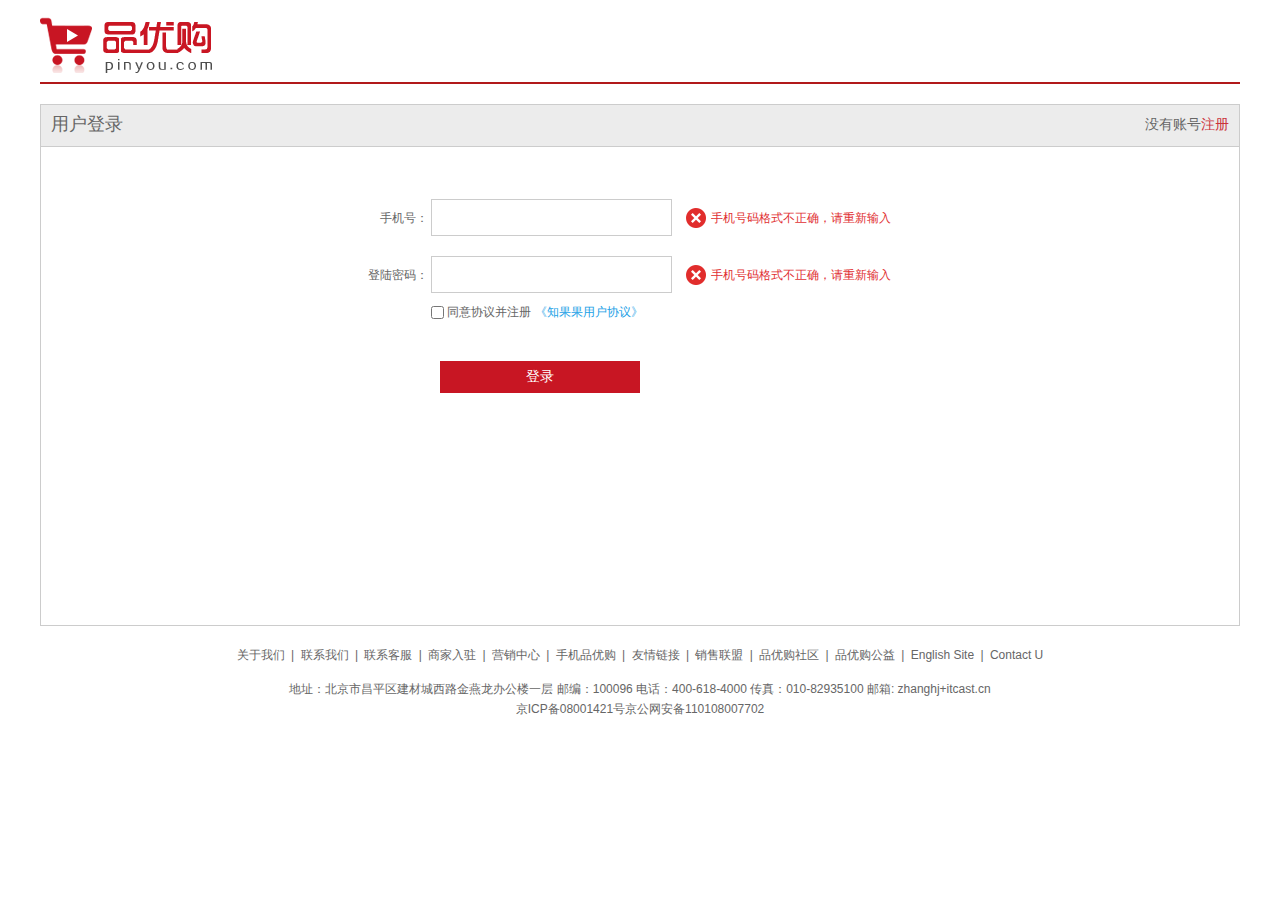
<file: shopping/login.html>
<!DOCTYPE html>
<html lang="en">
  <head>
    <meta charset="UTF-8" />
    <meta http-equiv="X-UA-Compatible" content="IE=edge" />
    <meta name="viewport" content="width=device-width, initial-scale=1.0" />
    <title>用户登录</title>
    <!-- 引入favicon图标 -->
    <link rel="shortcut icon" href=" favicon.ico" />
    <!-- 引入我们初始化样式文件 -->
    <link rel="stylesheet" href="css/base.css" />
    <!-- 引入我们自己的registe样式文件 -->
    <link rel="stylesheet" href="css/register.css" />
  </head>
  <body>
    <div class="w">
      <header>
        <div class="logo">
          <a href="index.html"><img src="images/logo.png" alt="" /></a>
        </div>
      </header>
      <div class="registerarea">
        <h3>
          <span>用户登录</span>
          <div class="login">没有账号<a href="register.html">注册</a></div>
        </h3>
        <div class="reg_form">
          <form action="">
            <ul>
              <li>
                <label for="">手机号：</label> <input type="text" class="inp" />
                <span class="error">
                  <i class="error_icon"></i>手机号码格式不正确，请重新输入
                </span>
              </li>
              <li class="m_bottom10">
                <label for="">登陆密码：</label>
                <input type="text" class="inp" />
                <span class="error">
                  <i class="error_icon"></i>手机号码格式不正确，请重新输入
                </span>
              </li>
              <li class="agree">
                <input type="checkbox" name="" id="" />
                同意协议并注册
                <a href="#">《知果果用户协议》</a>
              </li>
              <li>
                <input type="submit" value="登录" class="btn" />
              </li>
            </ul>
          </form>
        </div>
      </div>
      <footer>
        <div class="mod_copyright">
          <div class="links">
            <a href="#">关于我们</a> | <a href="#">联系我们</a> |
            <a href="#">联系客服</a> | <a href="#">商家入驻</a> |
            <a href="#">营销中心</a> | <a href="#">手机品优购</a> |
            <a href="#">友情链接 </a>| <a href="#">销售联盟</a> |
            <a href="#">品优购社区</a> | <a href="#">品优购公益</a> |
            <a href="#">English Site</a> |<a href="#"> Contact U</a>
          </div>
          <div class="copyright">
            地址：北京市昌平区建材城西路金燕龙办公楼一层 邮编：100096
            电话：400-618-4000 传真：010-82935100 邮箱: zhanghj+itcast.cn <br />
            京ICP备08001421号京公网安备110108007702
          </div>
        </div>
      </footer>
    </div>
  </body>
</html>
</file>
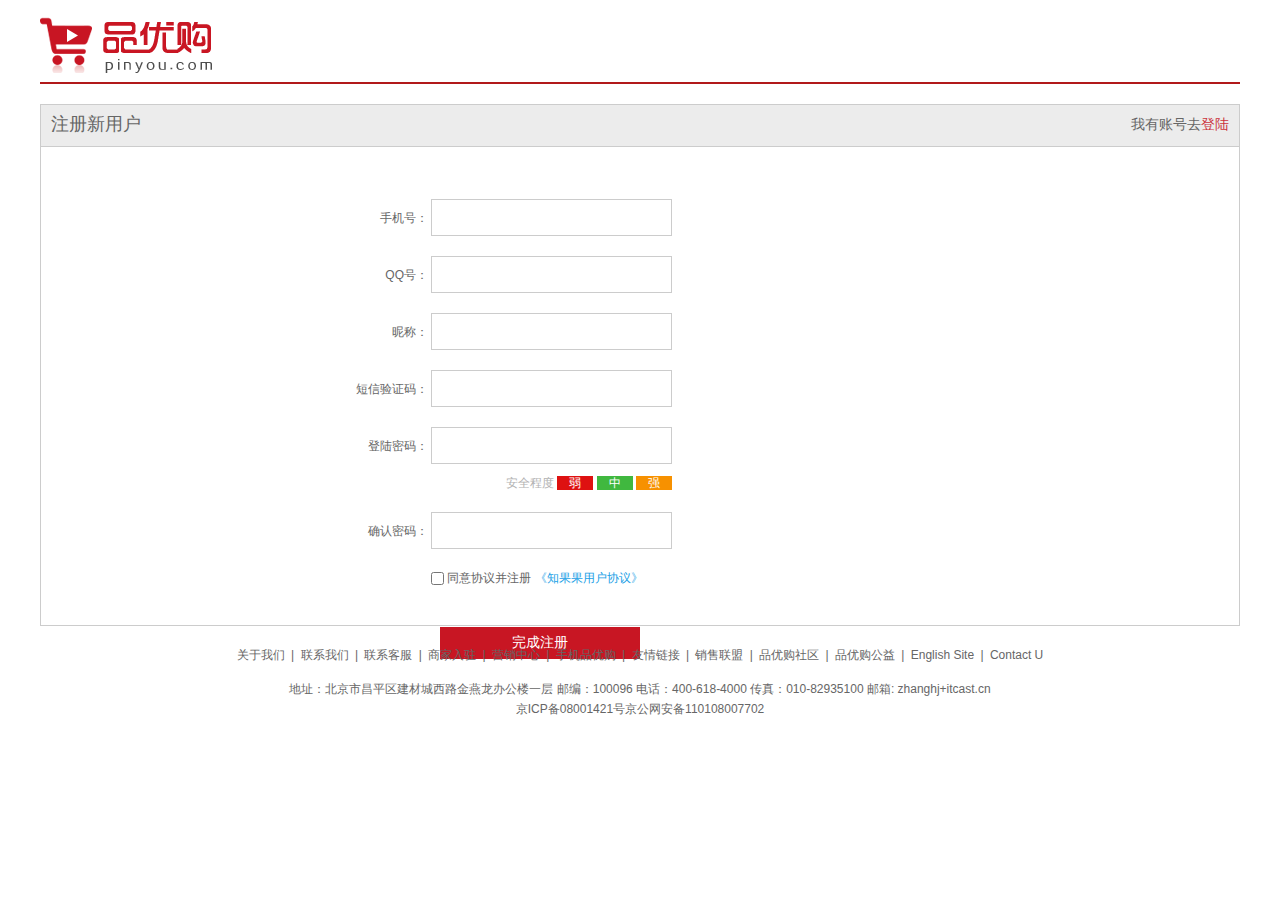
<file: shopping/register.html>
<!DOCTYPE html>
<html lang="en">
	<head>
		<meta charset="UTF-8" />
		<meta http-equiv="X-UA-Compatible" content="IE=edge" />
		<meta name="viewport" content="width=device-width, initial-scale=1.0" />
		<title>个人注册</title>
		<!-- 引入favicon图标 -->
		<link rel="shortcut icon" href=" favicon.ico" />
		<!-- 引入我们初始化样式文件 -->
		<link rel="stylesheet" href="css/base.css" />
		<!-- 引入我们自己的registe样式文件 -->
		<link rel="stylesheet" href="css/register.css" />
		<script src="js/register.js"></script>
	</head>
	<body>
		<div class="w">
			<header>
				<div class="logo">
					<a href="index.html"><img src="images/logo.png" alt="" /></a>
				</div>
			</header>
			<div class="registerarea">
				<h3>
					<span>注册新用户</span>
					<div class="login">我有账号去<a href="login.html">登陆</a></div>
				</h3>
				<div class="reg_form">
					<form action="">
						<ul>
							<li>
								<label for="">手机号：</label> <input type="text" class="inp" id="tel" />
								<span class=""></span>
							</li>
							<li>
								<label for="">QQ号：</label> <input type="text" class="inp" id="qq" />
								<span class=""> </span>
							</li>
							<li>
								<label for="">昵称：</label> <input type="text" class="inp" id="nc" />
								<span class=""></span>
							</li>
							<li>
								<label for="">短信验证码：</label>
								<input type="text" class="inp" id="msg"/>
								<span class=""></span>
							</li>
							<li class="m_bottom10">
								<label for="">登陆密码：</label>
								<input type="text" class="inp" id="pwd"/>
								<span class=""></span>
							</li>
							<li class="safe">
								<span>安全程度</span> <em class="ruo">弱</em>
								<em class="zhong">中</em>
								<em class="qiang">强</em>
							</li>
							<li>
								<label for="">确认密码：</label>
								<input type="text" class="inp" id="surepwd"/>
								<span class=""></span>
							</li>
							<li class="agree">
								<input type="checkbox" name="" id="" />
								同意协议并注册
								<a href="#">《知果果用户协议》</a>
							</li>
							<li>
								<input type="submit" value="完成注册" class="btn" />
							</li>
						</ul>
					</form>
				</div>
			</div>
			<footer>
				<div class="mod_copyright">
					<div class="links">
						<a href="#">关于我们</a> | <a href="#">联系我们</a> | <a href="#">联系客服</a> | <a href="#">商家入驻</a> |
						<a href="#">营销中心</a> | <a href="#">手机品优购</a> | <a href="#">友情链接 </a>|
						<a href="#">销售联盟</a> | <a href="#">品优购社区</a> | <a href="#">品优购公益</a> |
						<a href="#">English Site</a> |<a href="#"> Contact U</a>
					</div>
					<div class="copyright">
						地址：北京市昌平区建材城西路金燕龙办公楼一层 邮编：100096 电话：400-618-4000 传真：010-82935100 邮箱:
						zhanghj+itcast.cn <br />
						京ICP备08001421号京公网安备110108007702
					</div>
				</div>
			</footer>
		</div>
	</body>
</html>
</file>
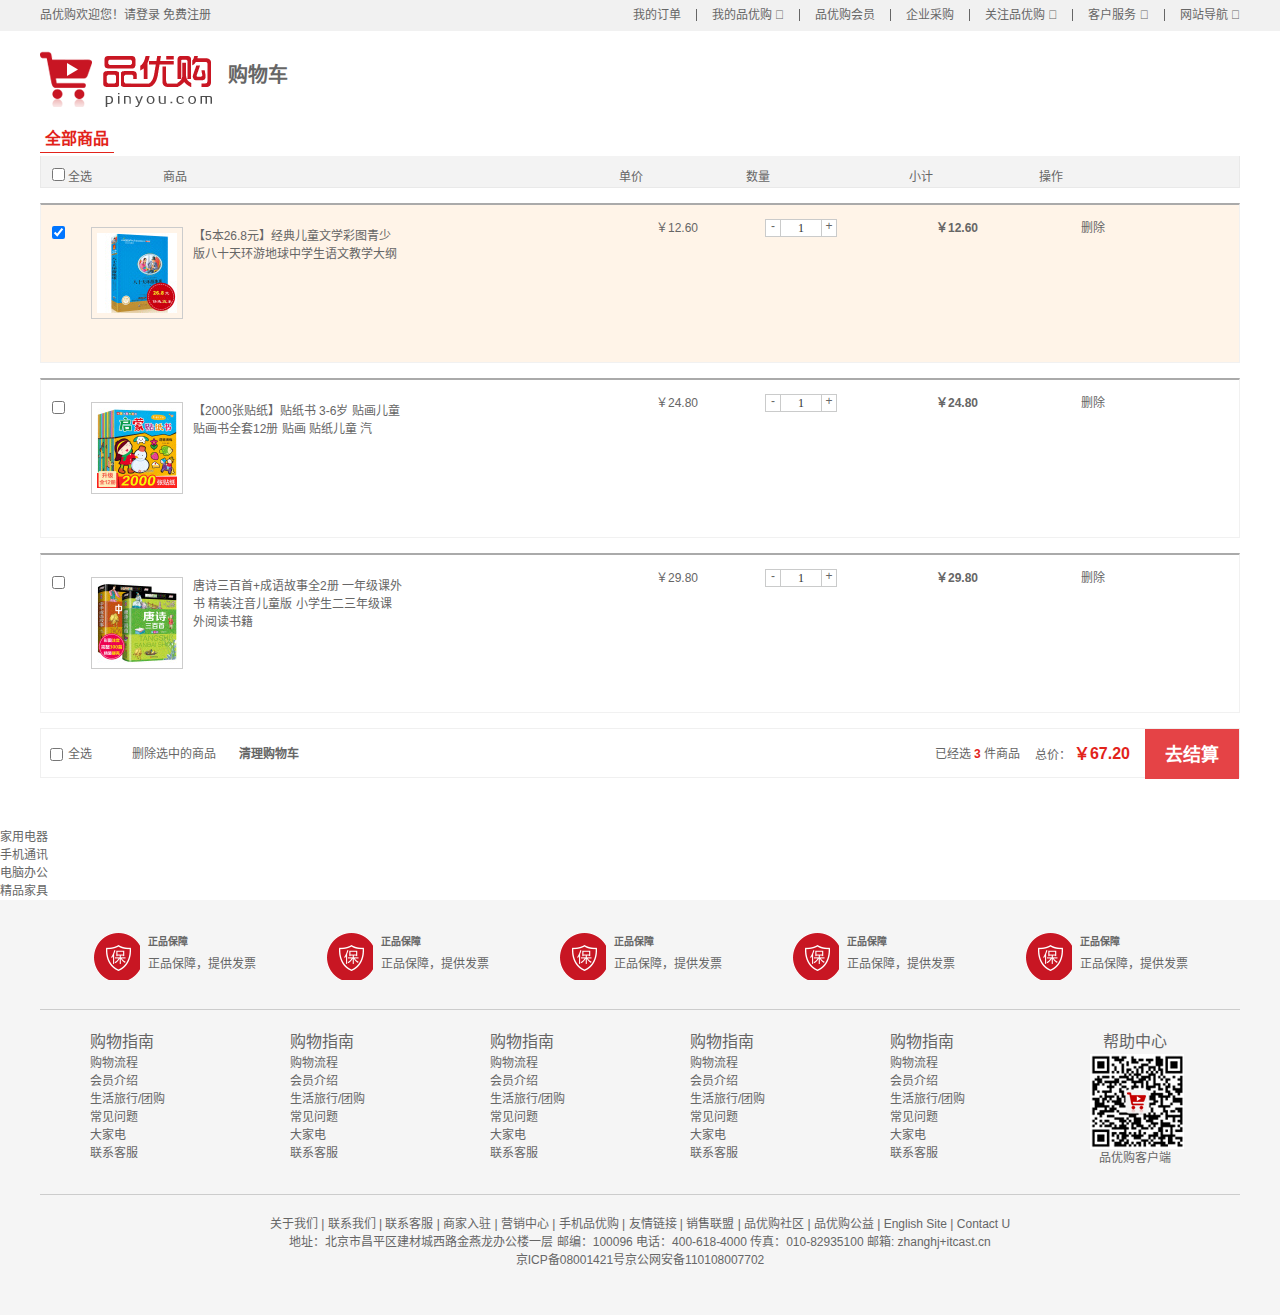
<file: shopping/shopcar.html>
<!DOCTYPE html>
<html lang="zh-CN">

<head>
    <meta charset="UTF-8">
    <title>我的购物车-品优购</title>
    <meta name="description" content="品优购JD.COM-专业的综合网上购物商城,销售家电、数码通讯、电脑、家居百货、服装服饰、母婴、图书、食品等数万个品牌优质商品.便捷、诚信的服务，为您提供愉悦的网上购物体验!" />
    <meta name="Keywords" content="网上购物,网上商城,手机,笔记本,电脑,MP3,CD,VCD,DV,相机,数码,配件,手表,存储卡,品优购" />
    <!-- 引入facicon.ico网页图标 -->
    <link rel="shortcut icon" href="favicon.ico" type="image/x-icon" />
    <!-- 引入css 初始化的css 文件 -->
    <link rel="stylesheet" href="css/base.css">
    <!-- 引入公共样式的css 文件 -->
    <link rel="stylesheet" href="css/common.css">
    <!-- 引入car css -->
    <link rel="stylesheet" href="css/car.css">
    <!-- 先引入jquery  -->
    <script src="js/jquery.min.js"></script>
    <!-- 在引入我们自己的js文件 -->
    <script src="js/car.js"></script>
</head>

<body>
    <!-- 顶部快捷导航start -->
    <div class="shortcut">
        <div class="w">
            <div class="fl">
                <ul>
                    <li>品优购欢迎您！ </li>
                    <li>
                        <a href="#">请登录</a>
                        <a href="#" class="style-red">免费注册</a>
                    </li>
                </ul>
            </div>
            <div class="fr">
                <ul>
                    <li><a href="#">我的订单</a></li>
                    <li class="spacer"></li>
                    <li>
                        <a href="#">我的品优购</a>
                        <i class="icomoon"></i>
                    </li>
                    <li class="spacer"></li>
                    <li><a href="#">品优购会员</a></li>
                    <li class="spacer"></li>
                    <li><a href="#">企业采购</a></li>
                    <li class="spacer"></li>
                    <li><a href="#">关注品优购</a> <i class="icomoon"></i></li>
                    <li class="spacer"></li>
                    <li><a href="#">客户服务</a> <i class="icomoon"></i></li>
                    <li class="spacer"></li>
                    <li><a href="#">网站导航</a> <i class="icomoon"></i></li>
                </ul>
            </div>
        </div>
    </div>
    <!-- 顶部快捷导航end  -->


    <div class="car-header">
        <div class="w">
            <div class="car-logo">
                <img src="images/logo.png" alt=""> <b>购物车</b>
            </div>
        </div>
    </div>

    </div>
    <div class="c-container">
        <div class="w">
            <div class="cart-filter-bar">
                <em>全部商品</em>
            </div>
            <!-- 购物车主要核心区域 -->
            <div class="cart-warp">
                <!-- 头部全选模块 -->
                <div class="cart-thead">
                    <div class="t-checkbox">
                        <input type="checkbox" name="" id="" class="checkall"> 全选
                    </div>
                    <div class="t-goods">商品</div>
                    <div class="t-price">单价</div>
                    <div class="t-num">数量</div>
                    <div class="t-sum">小计</div>
                    <div class="t-action">操作</div>
                </div>
                <!-- 商品详细模块 -->
                <div class="cart-item-list">
                    <div class="cart-item check-cart-item">
                        <div class="p-checkbox">
                            <input type="checkbox" name="" id="" checked class="j-checkbox">
                        </div>
                        <div class="p-goods">
                            <div class="p-img">
                                <img src="upload/p1.jpg" alt="">
                            </div>
                            <div class="p-msg">【5本26.8元】经典儿童文学彩图青少版八十天环游地球中学生语文教学大纲</div>
                        </div>
                        <div class="p-price">￥12.60</div>
                        <div class="p-num">
                            <div class="quantity-form">
                                <a href="javascript:;" class="decrement">-</a>
                                <input type="text" class="itxt" value="1">
                                <a href="javascript:;" class="increment">+</a>
                            </div>
                        </div>
                        <div class="p-sum">￥12.60</div>
                        <div class="p-action"><a href="javascript:;">删除</a></div>
                    </div>
                    <div class="cart-item">
                        <div class="p-checkbox">
                            <input type="checkbox" name="" id="" class="j-checkbox">
                        </div>
                        <div class="p-goods">
                            <div class="p-img">
                                <img src="upload/p2.jpg" alt="">
                            </div>
                            <div class="p-msg">【2000张贴纸】贴纸书 3-6岁 贴画儿童 贴画书全套12册 贴画 贴纸儿童 汽</div>
                        </div>
                        <div class="p-price">￥24.80</div>
                        <div class="p-num">
                            <div class="quantity-form">
                                <a href="javascript:;" class="decrement">-</a>
                                <input type="text" class="itxt" value="1">
                                <a href="javascript:;" class="increment">+</a>
                            </div>
                        </div>
                        <div class="p-sum">￥24.80</div>
                        <div class="p-action"><a href="javascript:;">删除</a></div>
                    </div>
                    <div class="cart-item">
                        <div class="p-checkbox">
                            <input type="checkbox" name="" id="" class="j-checkbox">
                        </div>
                        <div class="p-goods">
                            <div class="p-img">
                                <img src="upload/p3.jpg" alt="">
                            </div>
                            <div class="p-msg">唐诗三百首+成语故事全2册 一年级课外书 精装注音儿童版 小学生二三年级课外阅读书籍</div>
                        </div>
                        <div class="p-price">￥29.80</div>
                        <div class="p-num">
                            <div class="quantity-form">
                                <a href="javascript:;" class="decrement">-</a>
                                <input type="text" class="itxt" value="1">
                                <a href="javascript:;" class="increment">+</a>
                            </div>
                        </div>
                        <div class="p-sum">￥29.80</div>
                        <div class="p-action"><a href="javascript:;">删除</a></div>
                    </div>
                </div>

                <!-- 结算模块 -->
                <div class="cart-floatbar">
                    <div class="select-all">
                        <input type="checkbox" name="" id="" class="checkall">全选
                    </div>
                    <div class="operation">
                        <a href="javascript:;" class="remove-batch"> 删除选中的商品</a>
                        <a href="javascript:;" class="clear-all">清理购物车</a>
                    </div>
                    <div class="toolbar-right">
                        <div class="amount-sum">已经选<em>1</em>件商品</div>
                        <div class="price-sum">总价： <em>￥12.60</em></div>
                        <div class="btn-area">去结算</div>
                    </div>
                </div>
            </div>
        </div>

    </div>
    <!-- 固定电梯导航 -->
    <div class="fixedtool">
        <ul>
            <li class="current">家用电器</li>
            <li>手机通讯</li>
            <li>电脑办公</li>
            <li>精品家具</li>
        </ul>
    </div>
    <!-- footer start -->
    <div class="footer">
        <div class="w">
            <!-- mod_service -->
            <div class="mod_service">
                <ul>
                    <li>
                        <i class="mod-service-icon mod_service_zheng"></i>
                        <div class="mod_service_tit">
                            <h5>正品保障</h5>
                            <p>正品保障，提供发票</p>
                        </div>
                    </li>
                    <li>
                        <i class="mod-service-icon mod_service_kuai"></i>
                        <div class="mod_service_tit">
                            <h5>正品保障</h5>
                            <p>正品保障，提供发票</p>
                        </div>
                    </li>
                    <li>
                        <i class="mod-service-icon mod_service_bao"></i>
                        <div class="mod_service_tit">
                            <h5>正品保障</h5>
                            <p>正品保障，提供发票</p>
                        </div>
                    </li>
                    <li>
                        <i class="mod-service-icon mod_service_bao"></i>
                        <div class="mod_service_tit">
                            <h5>正品保障</h5>
                            <p>正品保障，提供发票</p>
                        </div>
                    </li>
                     <li>
                        <i class="mod-service-icon mod_service_bao"></i>
                        <div class="mod_service_tit">
                            <h5>正品保障</h5>
                            <p>正品保障，提供发票</p>
                        </div>
                    </li>
                </ul>
            </div>
            <!-- mod_help -->
            <div class="mod_help">
                <dl class="mod_help_item">
                    <dt>购物指南</dt>
                    <dd> <a href="#">购物流程 </a></dd>
                    <dd> <a href="#">会员介绍 </a></dd>
                    <dd> <a href="#">生活旅行/团购 </a></dd>
                    <dd> <a href="#">常见问题 </a></dd>
                    <dd> <a href="#">大家电 </a></dd>
                    <dd> <a href="#">联系客服 </a></dd>
                </dl>
                <dl class="mod_help_item">
                    <dt>购物指南</dt>
                    <dd> <a href="#">购物流程 </a></dd>
                    <dd> <a href="#">会员介绍 </a></dd>
                    <dd> <a href="#">生活旅行/团购 </a></dd>
                    <dd> <a href="#">常见问题 </a></dd>
                    <dd> <a href="#">大家电 </a></dd>
                    <dd> <a href="#">联系客服 </a></dd>
                </dl>
                <dl class="mod_help_item">
                    <dt>购物指南</dt>
                    <dd> <a href="#">购物流程 </a></dd>
                    <dd> <a href="#">会员介绍 </a></dd>
                    <dd> <a href="#">生活旅行/团购 </a></dd>
                    <dd> <a href="#">常见问题 </a></dd>
                    <dd> <a href="#">大家电 </a></dd>
                    <dd> <a href="#">联系客服 </a></dd>
                </dl>
                <dl class="mod_help_item">
                    <dt>购物指南</dt>
                    <dd> <a href="#">购物流程 </a></dd>
                    <dd> <a href="#">会员介绍 </a></dd>
                    <dd> <a href="#">生活旅行/团购 </a></dd>
                    <dd> <a href="#">常见问题 </a></dd>
                    <dd> <a href="#">大家电 </a></dd>
                    <dd> <a href="#">联系客服 </a></dd>
                </dl>
                <dl class="mod_help_item">
                    <dt>购物指南</dt>
                    <dd> <a href="#">购物流程 </a></dd>
                    <dd> <a href="#">会员介绍 </a></dd>
                    <dd> <a href="#">生活旅行/团购 </a></dd>
                    <dd> <a href="#">常见问题 </a></dd>
                    <dd> <a href="#">大家电 </a></dd>
                    <dd> <a href="#">联系客服 </a></dd>
                </dl>
                <dl class="mod_help_item mod_help_app">
                    <dt>帮助中心</dt>
                    <dd>
                        <img src="upload/erweima.png" alt="">
                        <p>品优购客户端</p>
                    </dd>
                </dl>
            </div>

            <!-- mod_copyright  -->
            <div class="mod_copyright">
                <p class="mod_copyright_links">
                    关于我们 | 联系我们 | 联系客服 | 商家入驻 | 营销中心 | 手机品优购 | 友情链接 | 销售联盟 | 品优购社区 | 品优购公益 | English Site | Contact U
                </p>
                <p class="mod_copyright_info">
                    地址：北京市昌平区建材城西路金燕龙办公楼一层 邮编：100096 电话：400-618-4000 传真：010-82935100 邮箱: zhanghj+itcast.cn <br> 京ICP备08001421号京公网安备110108007702
                </p>
            </div>
        </div>
    </div>
    <!-- footer end -->
</body>

</html>
</file>
<file: shopping/css/base.css>
/* 把我们所有标签的内外边距清零 */
* {
    margin: 0;
    padding: 0;
    /* css3盒子模型 */
    box-sizing: border-box;
}
/* em 和 i 斜体的文字不倾斜 */
em,
i {
    font-style: normal
}
/* 去掉li 的小圆点 */
li {
    list-style: none
}

img {
    /* border 0 照顾低版本浏览器 如果 图片外面包含了链接会有边框的问题 */
    border: 0;
    /* 取消图片底侧有空白缝隙的问题 */
    vertical-align: middle
}

button {
    /* 当我们鼠标经过button 按钮的时候，鼠标变成小手 */
    cursor: pointer
}

a {
    color: #666;
    text-decoration: none
}

a:hover {
    color: #c81623
}

button,
input {
    /* "\5B8B\4F53" 就是宋体的意思 这样浏览器兼容性比较好 */
    font-family: Microsoft YaHei, Heiti SC, tahoma, arial, Hiragino Sans GB, "\5B8B\4F53", sans-serif;
    /* 默认有灰色边框我们需要手动去掉 */
    border: 0; 
    outline: none;
}

body {
    /* CSS3 抗锯齿形 让文字显示的更加清晰 */
    -webkit-font-smoothing: antialiased;
    background-color: #fff;
    font: 12px/1.5 Microsoft YaHei, Heiti SC, tahoma, arial, Hiragino Sans GB, "\5B8B\4F53", sans-serif;
    color: #666
}

.hide,
.none {
    display: none
}
/* 清除浮动 */
.clearfix:after {
    visibility: hidden;
    clear: both;
    display: block;
    content: ".";
    height: 0
}

.clearfix {
    *zoom: 1
}
</file>
<file: shopping/css/common.css>
/* 声明字体图标  这里一定要注意路径的变化*/
@font-face {
  font-family: "icomoon";
  src: url("../fonts/icomoon.eot?tomleg");
  src: url("../fonts/icomoon.eot?tomleg#iefix") format("embedded-opentype"),
    url("../fonts/icomoon.ttf?tomleg") format("truetype"),
    url("../fonts/icomoon.woff?tomleg") format("woff"),
    url("../fonts/icomoon.svg?tomleg#icomoon") format("svg");
  font-weight: normal;
  font-style: normal;
  font-display: block;
}
/* 版心 */
.w {
  width: 1200px;
  margin: 0 auto;
}
.fl {
  float: left;
}
.fr {
  float: right;
}
.style_red {
  color: #c81623;
}
/* 快捷导航模块 */
.shortcut {
  height: 31px;
  line-height: 31px;
  background-color: #f1f1f1;
}
.shortcut ul li {
  float: left;
}
/* 选择所有的偶数的li */
.shortcut .fr ul li:nth-child(even) {
  width: 1px;
  height: 12px;
  background-color: #666;
  margin: 9px 15px 0;
}
.arrow-icon::after {
  content: "\e91e";
  font-family: "icomoon";
  margin-left: 6px;
}
.header {
  position: relative;
  height: 105px;
}
.logo {
  position: absolute;
  top: 25px;
  width: 171px;
  height: 61px;
}
.logo a {
  display: block;
  width: 171px;
  height: 61px;
  background: url(../images/logo.png) no-repeat;
  /* font-size: 0; 京东的做法*/
  /* 淘宝的做法 */
  text-indent: -9999px;
  overflow: hidden;
}
.car-logo img {
  cursor: pointer;
}
.search {
  position: absolute;
  left: 346px;
  top: 25px;
  width: 538px;
  height: 36px;
  border: 2px solid #b1191a;
}
.search input {
  float: left;
  width: 454px;
  height: 32px;
  padding-left: 10px;
}
.search button {
  float: left;
  width: 80px;
  height: 32px;
  background-color: #b1191a;
  font-size: 16px;
  color: #fff;
}
.hotwords {
  position: absolute;
  top: 66px;
  left: 346px;
}
.hotwords a {
  margin: 0 10px;
}
.shopcar {
  position: absolute;
  right: 30px;
  top: 25px;
  width: 140px;
  height: 35px;
  line-height: 35px;
  text-align: center;
  border: 1px solid #dfdfdf;
  background-color: #f7f7f7;
}
.shopcar::before {
  content: "\e93a";
  font-family: "icomoon";
  margin-right: 5px;
  color: #b1191a;
}
.shopcar::after {
  content: "\e920";
  font-family: "icomoon";
  margin-left: 10px;
}
.shopcar:hover {
  cursor: pointer;
}
.count {
  position: absolute;
  top: -5px;
  left: 105px;
  height: 14px;
  line-height: 14px;
  color: #fff;
  background-color: #e60012;
  padding: 0 5px;
  border-radius: 7px 7px 7px 0;
}
/* nav模块制作 */
.nav {
  height: 47px;
  border-bottom: 2px solid #b1191a;
}
.nav .dropdown {
  float: left;
  width: 210px;
  height: 45px;
  background-color: #b1191a;
}
.nav .navitems {
  float: left;
}
.dropdown .dt {
  width: 100%;
  height: 100%;
  color: #fff;
  text-align: center;
  line-height: 45px;
  font-size: 16px;
}
.dropdown .dd {
  /* display: none; */
  width: 210px;
  height: 465px;
  background-color: #c81623;
  margin-top: 2px;
}
.dropdown .dd ul li {
  position: relative;
  height: 31px;
  line-height: 31px;
  margin-left: 2px;
  padding-left: 10px;
}
.dropdown .dd ul li:hover {
  background-color: #fff;
}
.dropdown .dd ul li::after {
  position: absolute;
  top: 1px;
  right: 10px;
  font-size: 14px;
  color: #fff;
  content: "\e920";
  font-family: "icomoon";
}
.dropdown .dd ul li a {
  font-size: 14px;
  color: #fff;
}
.dropdown .dd ul li:hover a {
  color: #c81623;
}
.navitems ul li {
  float: left;
}
.navitems ul li a {
  display: block;
  height: 45px;
  line-height: 45px;
  font-size: 16px;
  padding: 0 25px;
}

/* 底部模块制作 */
.footer {
  height: 415px;
  background-color: #f5f5f5;
  padding-top: 30px;
}
.mod_service {
  height: 80px;
  border-bottom: 1px solid #ccc;
}
.mod_service ul li {
  float: left;
  width: 233px;
  height: 50px;
  padding-left: 50px;
}
.mod_service ul li i {
  float: left;
  width: 50px;
  height: 50px;
  background: url(../images/icons.png) no-repeat -253px -103px;
  margin-right: 8px;
}
.mod_service_tit {
  line-height: 23px;
}
.service_txt h4 {
  font-size: 14px;
}
.service_txt p {
  font-size: 12px;
}
.mod_help {
  height: 185px;
  border-bottom: 1px solid #ccc;
  padding-top: 20px;
  padding-left: 50px;
}
.mod_help dl {
  float: left;
  width: 200px;
}
.mod_help dl:last-child {
  width: 90px;
  text-align: center;
}
.mod_help dl dt {
  font-size: 16px;
}
.mod_help dl dd {
  font-size: 12px;
}
.mod_copyright {
  text-align: center;
  padding-top: 20px;
}
.links {
  margin-bottom: 15px;
}
.links a {
  margin: 0 3px;
}
.copyright {
  line-height: 20px;
}
</file>
<file: shopping/css/index.css>
/* 声明字体图标  这里一定要注意路径的变化*/
.main {
	width: 980px;
	height: 455px;
	margin-left: 220px;
	margin-top: 10px;
}
.focus {
	position: relative;
	float: left;
	width: 721px;
	height: 455px;
}
.focus::before {
	position: absolute;
	content: '\e91f';
	font-family: 'icomoon';
	top: 225px;
	left: 0;
	font-size: 22px;
	color: #fff;
	cursor: pointer;
}
.focus::after {
	position: absolute;
	content: '\e920';
	font-family: 'icomoon';
	top: 225px;
	right: 0;
	font-size: 22px;
	color: #fff;
	cursor: pointer;
}
.newsflash {
	float: right;
	width: 250px;
	height: 455px;
}
.news {
	height: 165px;
	border: 1px solid #e4e4e4;
}
.news-hd {
	height: 33px;
	line-height: 33px;
	border-bottom: 1px dotted #e4e4e4;
	padding: 0 15px;
}
.news-hd h5 {
	float: left;
	font-size: 14px;
}
.news-hd .more {
	float: right;
}
.news-hd .more::after {
	content: '\e920';
	font-family: 'icomoon';
}
.news-bd {
	padding: 4px 15px 0;
}
.news-bd ul li {
	height: 24px;
	line-height: 24px;
	overflow: hidden;
	white-space: nowrap;
	text-overflow: ellipsis;
}
.lifeservice {
	overflow: hidden;
	height: 209px;
	border: 1px solid #e4e4e4;
	border-top: 0;
}
.lifeservice ul {
	width: 252px;
}
.lifeservice ul li {
	float: left;
	width: 63px;
	height: 71px;
	border-right: 1px solid #e4e4e4;
	border-bottom: 1px solid #e4e4e4;
	text-align: center;
}
.lifeservice ul li :nth-child(2) {
	position: relative;
}
.lifeservice ul li :nth-child(2) img {
	position: absolute;
	display: block;
	top: 0;
	right: 0;
	width: 14px;
	height: 18px;
	background-color: pink;
}
.lifeservice ul li i {
	display: inline-block;
	width: 24px;
	height: 28px;
	background-color: pink;
	margin-top: 12px;
	background: url(../images/icons.png) no-repeat -17px -15px;
}
.bargain {
	margin-top: 5px;
}
.recom {
	height: 163px;
	background-color: #ebebeb;
	margin-top: 12px;
}
.recom_hd {
	float: left;
	height: 163px;
	width: 205px;
	background-color: #5c5251;
	text-align: center;
	padding-top: 30px;
}
.recom_bd {
	float: left;
}
.recom_bd ul li {
	position: relative;
	float: left;
}
.recom_bd ul li img {
	width: 248px;
	height: 163px;
}
.recom_bd ul li:nth-child(-n + 3)::after {
	content: '';
	position: absolute;
	right: 0;
	top: 10px;
	width: 1px;
	height: 145px;
	background-color: #ddd;
}
.likes {
	height: 272px;
	margin-top: 20px;
}
.likes_hd {
	height: 35px;
	line-height: 35px;
}
.likes_hd h5 {
	float: left;
	font-size: 18px;
	font-weight: 400;
}
.likes_hd a {
	float: right;
	padding-right: 17px;
}
.likes_hd a::after {
	content: '\ea2e';
	font-family: 'icomoon';
	margin-left: 5px;
}
.likes_bd {
	height: 237px;
	border: 1px solid #ededed;
}
.likes_bd ul {
	width: 1206px;
	overflow: hidden;
}
.likes_bd ul li {
	float: left;
	position: relative;
	text-align: center;
	width: 201px;
	height: 232px;
}
.likes_bd ul li:nth-child(-n + 5):after {
	content: '';
	position: absolute;
	right: 0;
	bottom: 15px;
	width: 1px;
	height: 62px;
	background-color: #ededed;
}
.likes_bd ul li p {
	margin: 10px 0;
}
.likes_bd ul li .price {
	padding-right: 56px;
}
.intere {
	height: 440px;
}
.intere_hd {
	height: 35px;
	font-size: 18px;
	margin-top: 20px;
}
.intere_bd {
	height: 405px;
}
.intere_bd ul li {
	float: left;
	width: 400px;
	height: 405px;
	background-color: #b8bddd;
	padding: 20px 50px 25px 20px;
}
.intere_bd ul li:nth-child(even) {
	background-color: skyblue;
}
/* 家用电器模块 */
.box_hd {
	height: 30px;
	border-bottom: 2px solid #c81623;
}
.box_hd h3 {
	float: left;
	font-size: 18px;
	color: #c81623;
	font-weight: 400;
}
.tab_list {
	float: right;
}
.tab_list ul li {
	float: left;
	line-height: 30px;
}
.tab_list ul li a {
	margin: 0 15px;
}
.floor .w {
	margin-top: 30px;
}
.box_bd {
	height: 361px;
}
.tab_list_item > div {
	float: left;
	height: 361px;
	border-bottom: 1px solid #ccc;
}
.col_210 {
	width: 210px;
	background-color: #f9f9f9;
	text-align: center;
}
.col_210 ul li {
	float: left;
	width: 85px;
	height: 34px;
	border-bottom: 1px solid #ccc;
	text-align: center;
	line-height: 33px;
	margin-right: 8px;
}
.col_210 ul {
	padding: 12px;
}
.col_210 a img {
	height: 246px;
}
.col_329 {
	width: 329px;
	height: 100%;
}
.col_329 img {
	height: 100%;
}
.col_221 {
	width: 221px;
	height: 100%;
	border-right: 1px solid #ccc;
}
.col_219 {
	width: 219px;
	border-right: 1px solid #ccc;
}
.tab_list_item .style_221_1 a img {
	padding-top: 22px;
	padding-left: 15px;
	height: 50%;
}
.tab_list_item .style_221_2 a img {
	padding-top: 48px;
	padding-left: 20px;
}
.col_219 img {
	padding-top: 22px;
	padding-left: 7px;
	height: 50%;
}
.bb {
	/* 一般情况下，a 如果包含有宽度的盒子，a 需要转换为块级元素 */
	display: block;
	border-bottom: 1px solid #ccc;
}
.floor.report img {
	height: 100%;
	width: 1200px;
}
.hots {
	margin-bottom: 30px;
}
.hots_hd {
	height: 30px;
	line-height: 30px;
	font-size: 18px;
	margin-bottom: 5px;
}
.hots_bd {
	height: 283px;
	border: 1px solid #ccc;
}
.hots_bd a img {
	width: 100%;
}

/*电梯导航*/

.fixedtool {
	position: fixed;
	top: 100px;
	left: 50%;
	margin-left: -676px;
	width: 66px;
	background-color: #fff;
	display: none;
}

.fixedtool li {
	height: 32px;
	line-height: 32px;
	text-align: center;
	font-size: 12px;
	border-bottom: 1px solid #ccc;
	cursor: pointer;
}

.fixedtool .current {
	background-color: #c81623;
	color: #fff;
}
</file>
<file: shopping/css/list.css>
/* 列表页专有css */
.body {
    background-color: #fff;
}
.nav {
  overflow: hidden;
}
.sk {
  position: absolute;
  left: 185px;
  top: 40px;
  border-left: 1px solid #b1191a;
  padding: 3px 0 3px 14px;
}
.sk_list {
  float: left;
}
.sk_list ul li {
  float: left;
}
.sk_list ul li a {
  display: block;
  line-height: 47px;
  padding: 0 30px;
  font-size: 16px;
  font-weight: 700;
  color: #000;
}
.sk_con {
  float: left;
}
.sk_con ul li {
  float: left;
}
.sk_con ul li a {
  display: block;
  line-height: 49px;
  padding: 0 20px;
  font-size: 14px;
}
.sk_con ul li:last-child a::after {
  content: "\e91e";
  font-family: "icomoon";
}
.sk_bd ul li {
  overflow:hidden ;
  float: left;
  width: 290px;
  height: 460px;
  margin-right: 13px;
  border: 1px solid transparent;
}
.sk_bd ul li:nth-child(4n) {
  margin-right: 0;
}
.sk_bd ul li:hover {
  border: 1px solid #b1191a;
}
.sk_bd ul li a img {
  width: 100%;
}
.sk_bd ul li p {
  margin: 10px 12px;
}
.sk_bd ul li > img {
  margin: 12px 12px;
}
.sale .shengyu {
  position: relative;
  display: inline-block;
  width: 132px;
  height: 12px;
  border: 1px solid #ed282e;
  border-radius: 6px;
}
.sale {
  margin-left: 12px;
}
.sale div {
  position: absolute;
  top: 0;
  left: 0;
  width: 116px;
  height: 10px;
  background-color: #ed282e;
  border-top-left-radius: 5px;
  border-bottom-left-radius: 5px;
}
.qianggou {
  width: 290px;
  height: 50px;
  line-height: 50px;
  text-align: center;
  background-color: #b1191a;
  margin-top: 9px;
}
.qianggou a {
  display: block;
  width: 290px;
  height: 50px;
  font-size: 20px;
  color: #fff;
}
.footer {
  margin-top: 250px;
}
</file>
<file: shopping/css/register.css>
.w {
  width: 1200px;
  margin: 0 auto;
}
header {
  height: 84px;
  border-bottom: 2px solid #b1191a;
}
.logo {
  padding-top: 17px;
}
.registerarea {
  height: 522px;
  border: 1px solid #ccc;
  margin-top: 20px;
}
.registerarea h3 {
  height: 42px;
  line-height: 38px;
  border-bottom: 1px solid #ccc;
  background-color: #ececec;
  padding: 0 10px;
  font-weight: 400;
}
.login {
  float: right;
  font-size: 14px;
}
.registerarea h3 span {
  font-size: 18px;
}
.login a {
  color: #cb323b;
}
.reg_form {
  width: 600px;
  margin: 52px auto 0;
}
.reg_form ul li {
  margin-bottom: 20px;
}
.reg_form ul li label {
  display: inline-block;
  width: 88px;
  text-align: right;
}
.reg_form ul li .inp {
  width: 241px;
  height: 37px;
  border: 1px solid #ccc;
}
.error {
  color: #df3033;
}
.error_icon,
.success_icon {
  display: inline-block;
  vertical-align: middle;
  width: 20px;
  height: 20px;
  background: url(../images/error.png) no-repeat;
  margin: -2px 5px 0 10px;
}
.success {
  color: green;
}
.success_icon {
  background: url(../images/success.png) no-repeat;
}
.reg_form ul .m_bottom10 {
  margin-bottom: 10px;
}
.safe {
  padding-left: 166px;
}
.safe em{
  padding: 0 12px;
  color: #fff;
}
.safe span {
  color: #b2b2b2;
}
.ruo {
  background-color: #de1111;
}
.zhong {
  background-color: #40b83f;
}
.qiang {
  background-color: #f79100;
}
.agree {
  padding-left: 91px;
}
.agree input{
  vertical-align: middle;
}
.agree a {
  color: #1ba1e6;
}
.btn {
  width: 200px;
  height: 32px;
  background-color: #c81623;
  font-size: 14px;
  color: #fff;
  margin: 20px 0 0  100px;
}
.btn:hover {
  cursor: pointer;
}
.mod_copyright {
  text-align: center;
  padding-top: 20px;
}
.links {
  margin-bottom: 15px;
}
.links a {
  margin: 0 3px;
}
.copyright {
  line-height: 20px;
}
</file>
<file: shopping/css/car.css>
.car-header {
    padding: 20px 0;
}

.car-logo img {
    vertical-align: middle;
}

.car-logo b {
    font-size: 20px;
    margin-top: 20px;
    margin-left: 10px;
}

.cart-filter-bar {
    font-size: 16px;
    color: #E2231A;
    font-weight: 700;
}

.cart-filter-bar em {
    padding: 5px;
    border-bottom: 1px solid #E2231A;
}

.cart-thead {
    height: 32px;
    line-height: 32px;
    margin: 5px 0 10px;
    padding: 5px 0;
    background: #f3f3f3;
    border: 1px solid #e9e9e9;
    border-top: 0;
    position: relative;
}

.cart-thead>div,
.cart-item>div {
    float: left;
}

.t-checkbox,
.p-checkbox {
    height: 18px;
    line-height: 18px;
    padding-top: 7px;
    width: 122px;
    padding-left: 11px;
}

.t-goods {
    width: 400px;
}

.t-price {
    width: 120px;
    padding-right: 40px;
    text-align: right;
}

.t-num {
    width: 150px;
    text-align: center;
}

.t-sum {
    width: 100px;
    text-align: right;
}

.t-action {
    width: 130px;
    text-align: right;
}

.cart-item {
    height: 160px;
    border-style: solid;
    border-width: 2px 1px 1px;
    border-color: #aaa #f1f1f1 #f1f1f1;
    background: #fff;
    padding-top: 14px;
    margin: 15px 0;
}

.check-cart-item {
    background: #fff4e8;
}

.p-checkbox {
    width: 50px;
}

.p-goods {
    margin-top: 8px;
    width: 565px;
}

.p-img {
    float: left;
    border: 1px solid #ccc;
    padding: 5px;
}

.p-msg {
    float: left;
    width: 210px;
    margin: 0 10px;
}

.p-price {
    width: 110px;
}

.quantity-form {
    width: 80px;
    height: 22px;
}

.p-num {
    width: 170px;
}

.decrement,
.increment {
    float: left;
    border: 1px solid #cacbcb;
    height: 18px;
    line-height: 10px;
    padding: 1px 0;
    width: 16px;
    text-align: center;
    color: #666;
    margin: 0;
    background: #fff;
    margin-left: -1px;
}

.itxt {
    float: left;
    border: 1px solid #cacbcb;
    width: 42px;
    height: 18px;
    line-height: 18px;
    text-align: center;
    padding: 1px;
    margin: 0;
    margin-left: -1px;
    font-size: 12px;
    font-family: verdana;
    color: #333;
    -webkit-appearance: none;
}

.p-sum {
    font-weight: 700;
    width: 145px;
}


/* 结算模块 */

.cart-floatbar {
    height: 50px;
    border: 1px solid #f0f0f0;
    background: #fff;
    position: relative;
    margin-bottom: 50px;
    line-height: 50px;
}

.select-all {
    float: left;
    height: 18px;
    line-height: 18px;
    padding: 16px 0 16px 9px;
    white-space: nowrap;
}

.select-all input {
    vertical-align: middle;
    display: inline-block;
    margin-right: 5px;
}

.operation {
    float: left;
    width: 200px;
    margin-left: 40px;
}

.clear-all {
    font-weight: 700;
    margin: 0 20px;
}

.toolbar-right {
    float: right;
}

.amount-sum {
    float: left;
}

.amount-sum em {
    font-weight: 700;
    color: #E2231A;
    padding: 0 3px;
}

.price-sum {
    float: left;
    margin: 0 15px;
}

.price-sum em {
    font-size: 16px;
    color: #E2231A;
    font-weight: 700;
}

.btn-area {
    font-weight: 700;
    width: 94px;
    height: 50px;
    line-height: 52px;
    color: #fff;
    text-align: center;
    font-size: 18px;
    font-family: "Microsoft YaHei";
    background: #e54346;
    overflow: hidden;
}
</file>
